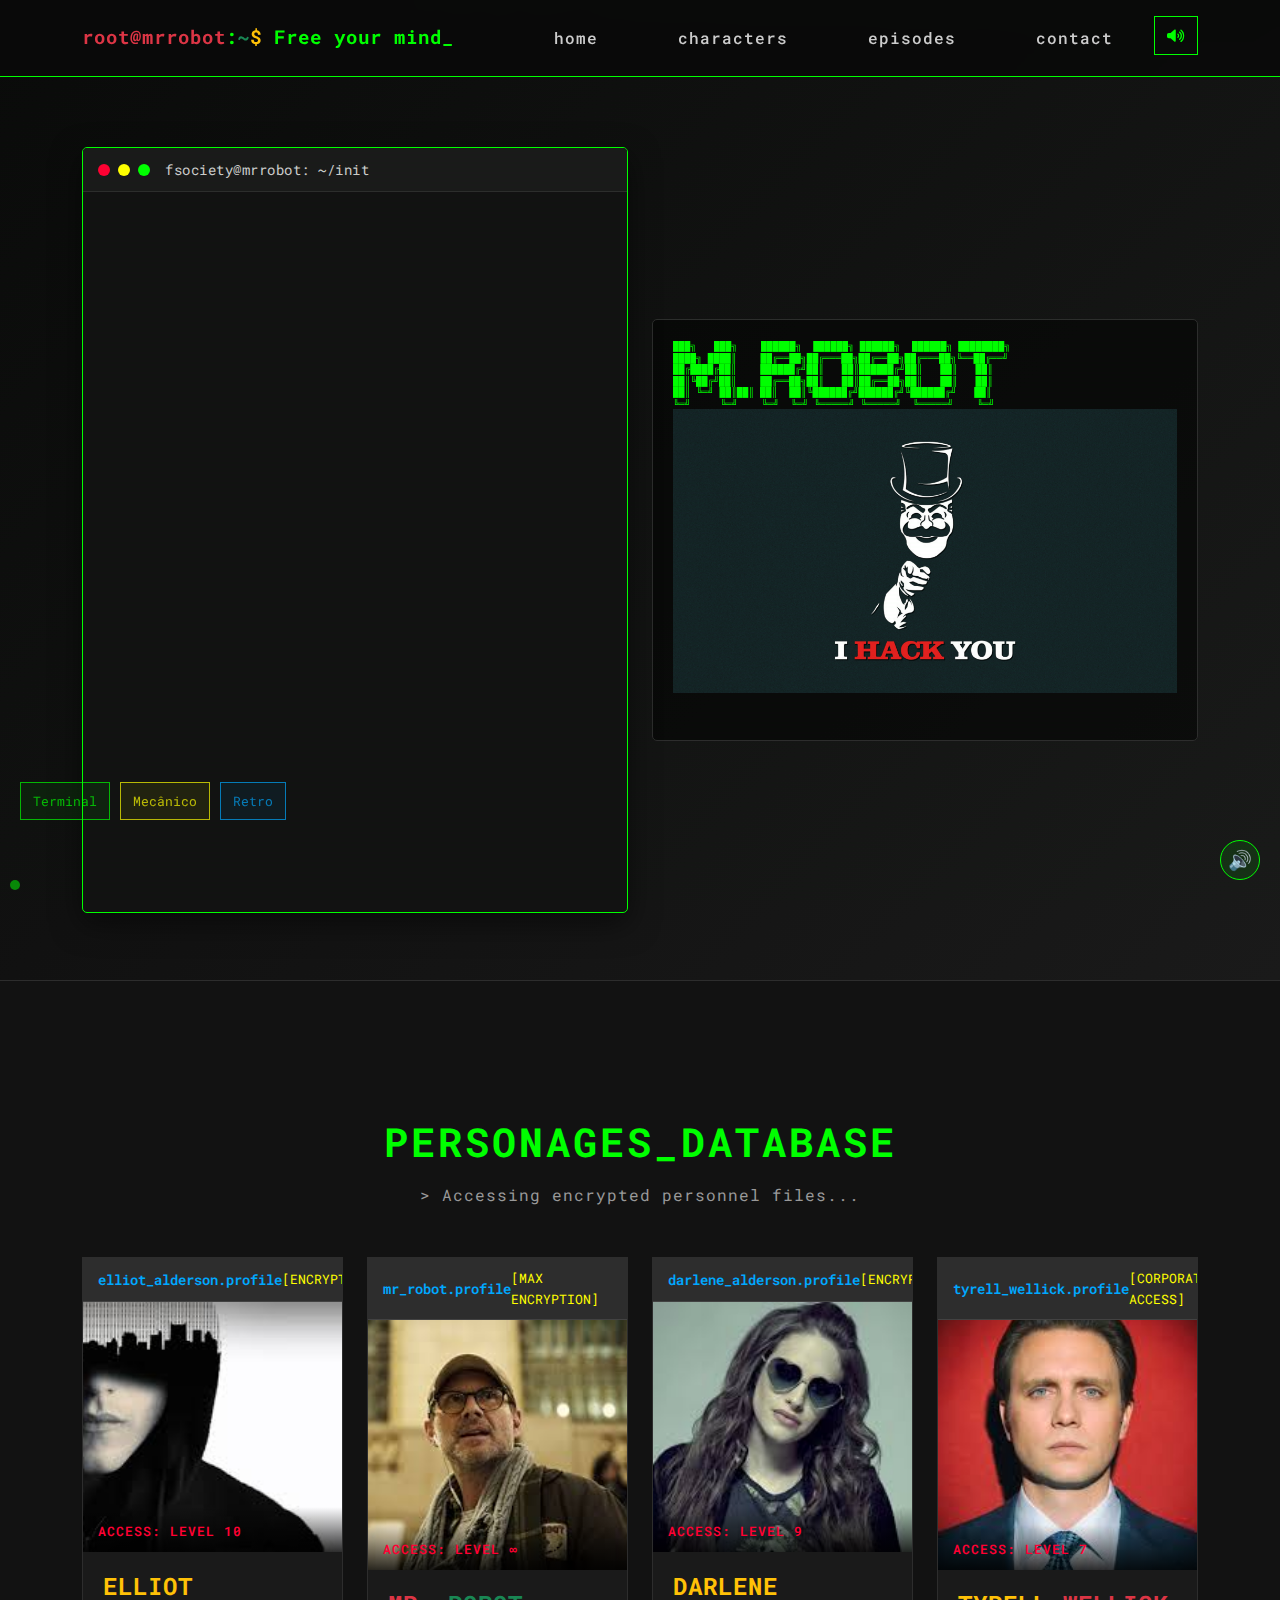
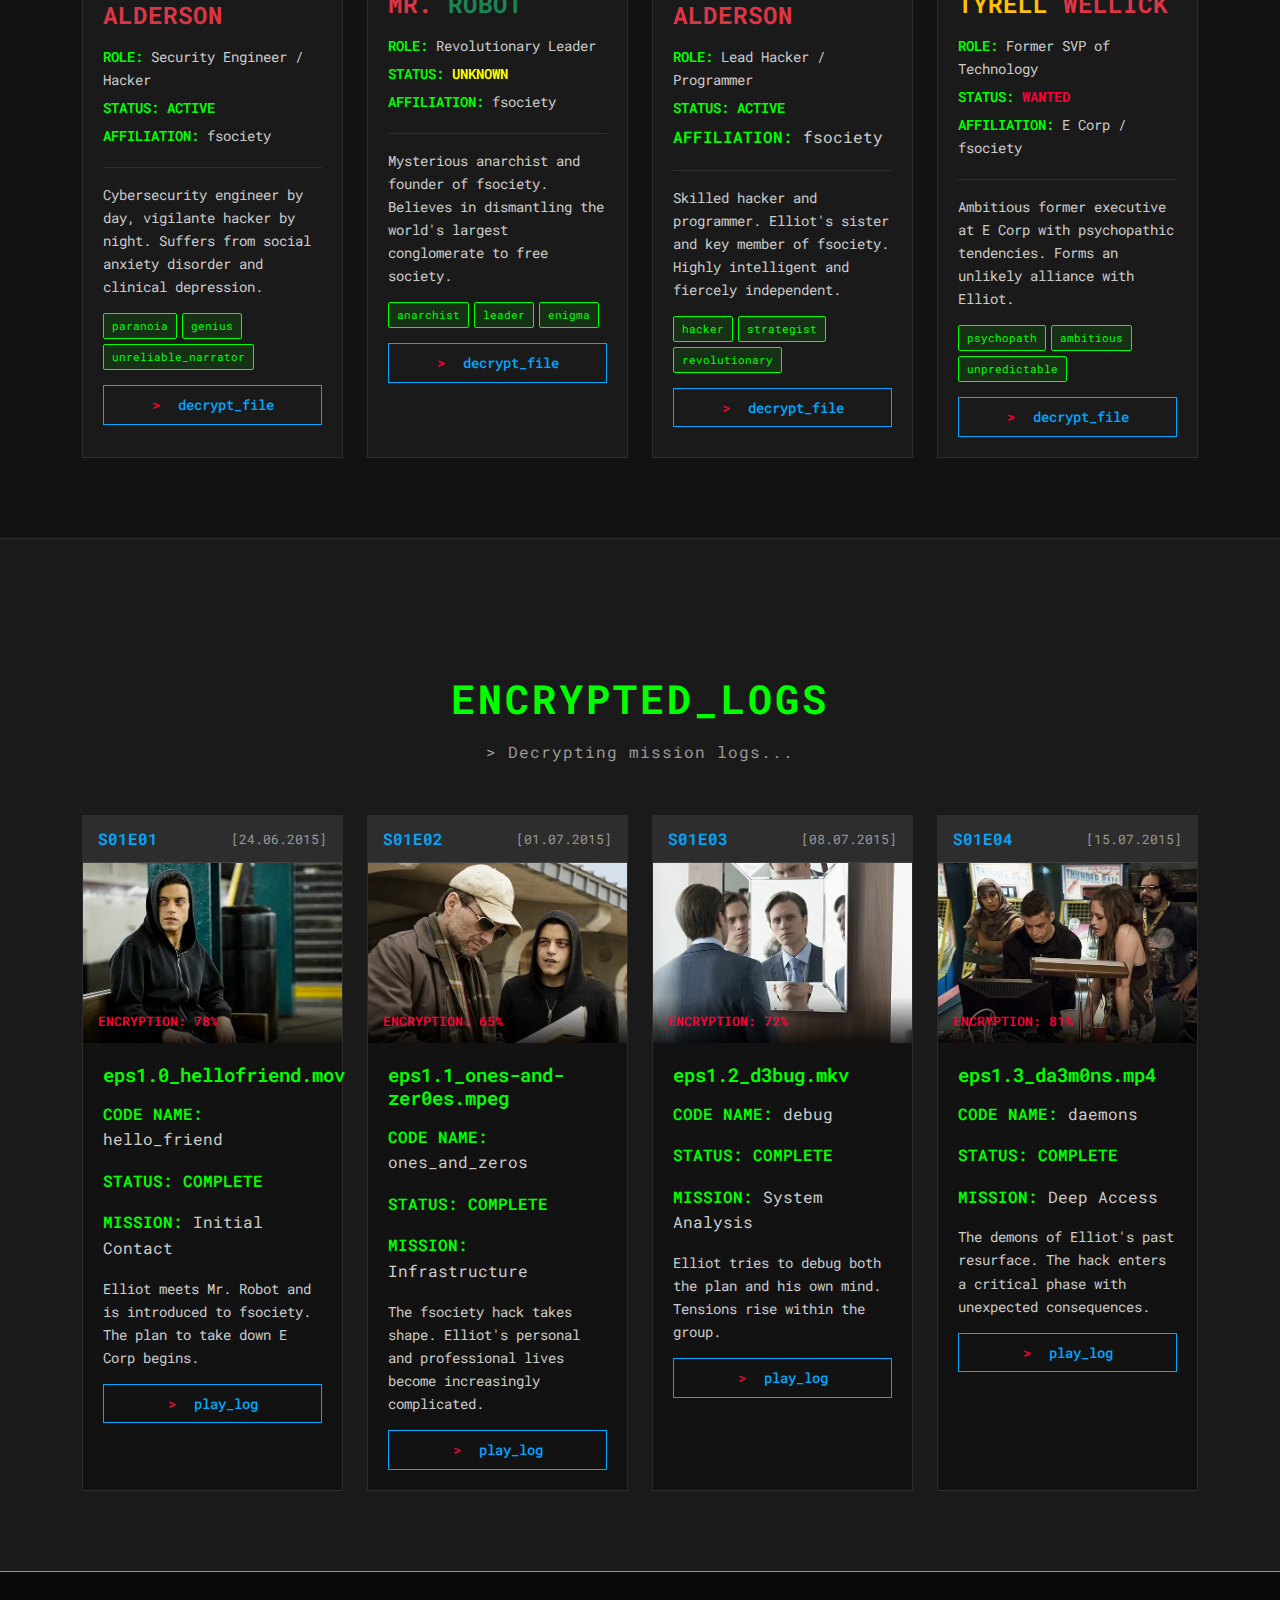
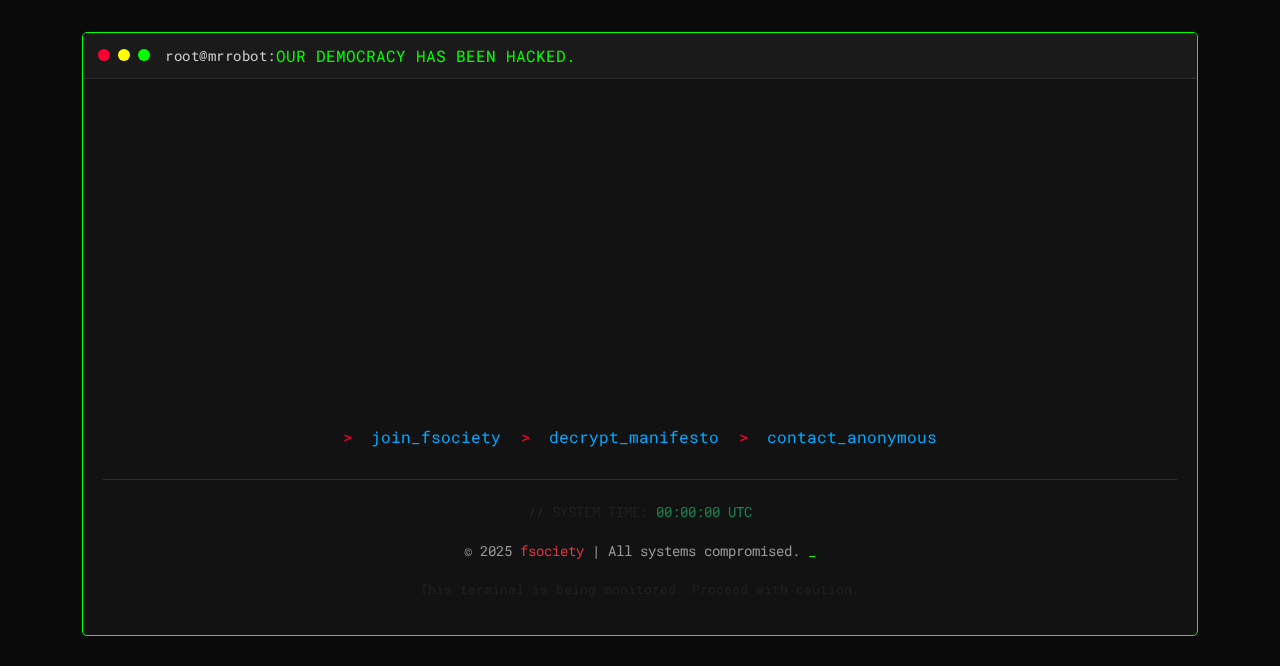
<file: index.html>
<!DOCTYPE html>
<html lang="pt-br">
<head>
    <meta charset="UTF-8">
    <meta name="viewport" content="width=device-width, initial-scale=1.0">
    <title>MR. ROBOT | fsociety</title>
    <link href="https://cdn.jsdelivr.net/npm/bootstrap@5.3.8/dist/css/bootstrap.min.css" rel="stylesheet">
    <link rel="stylesheet" href="https://cdnjs.cloudflare.com/ajax/libs/font-awesome/6.4.0/css/all.min.css">
    <link href="https://fonts.googleapis.com/css2?family=Roboto+Mono:wght@300;400;500;600;700&display=swap" rel="stylesheet">
    <link rel="stylesheet" href="style.css">
    <link rel="icon" type="image/x-icon" href="https://img.icons8.com/color/96/000000/terminal.png">
</head>
<body>
    <!-- Efeito de Scanlines -->
    <div class="scanlines"></div>
    
    <!-- Efeito de Matrix no background -->
    <div class="matrix-bg" id="matrixBackground"></div>
    
    <!-- Interface Principal -->
    <div class="container-fluid p-0">
        <!-- Header/Navbar -->
        <nav class="navbar navbar-expand-lg navbar-dark fixed-top terminal-nav">
            <div class="container">
                <a class="navbar-brand terminal-brand" href="#home">
                    <span class="text-danger">root@mrrobot</span>:<span class="text-success">~</span><span class="text-warning">$</span>
                    <span class="cursor-blink">Free your mind_</span>
                </a>
                
                <button class="navbar-toggler terminal-toggler" type="button" data-bs-toggle="collapse" data-bs-target="#navbarNav">
                    <span class="toggler-icon"><i class="fas fa-code"></i></span>
                </button>
                
                <div class="collapse navbar-collapse" id="navbarNav">
                    <ul class="navbar-nav ms-auto">
                        <li class="nav-item">
                            <a class="nav-link terminal-nav-link" href="#home" data-sound="key1">
                                <span class="nav-prompt">></span> home
                            </a>
                        </li>
                        <li class="nav-item">
                            <a class="nav-link terminal-nav-link" href="#personagens" data-sound="key2">
                                <span class="nav-prompt">></span> characters
                            </a>
                        </li>
                        <li class="nav-item">
                            <a class="nav-link terminal-nav-link" href="#episodios" data-sound="key3">
                                <span class="nav-prompt">></span> episodes
                            </a>
                        </li>
                        <li class="nav-item">
                            <a class="nav-link terminal-nav-link" href="#contato" data-sound="key4">
                                <span class="nav-prompt">></span> contact
                            </a>
                        </li>
                        <li class="nav-item">
                            <button class="btn btn-sm terminal-sound-btn" id="toggleSound" title="Ativar/Desativar Som (Ctrl+M)">
                                <i class="fas fa-volume-up"></i>
                            </button>
                        </li>
                    </ul>
                </div>
            </div>
        </nav>

        <!-- Hero Section -->
        <section id="home" class="hero-section">
            <div class="container">
                <div class="row align-items-center min-vh-100">
                    <div class="col-lg-6">
                        <div class="terminal-window">
                            <div class="terminal-header">
                                <div class="terminal-dots">
                                    <span class="dot red"></span>
                                    <span class="dot yellow"></span>
                                    <span class="dot green"></span>
                                </div>
                                <span class="terminal-title">fsociety@mrrobot: ~/init</span>
                            </div>
                            <div class="terminal-body">
                                <div class="terminal-line">
                                    <span class="prompt-user">fsociety@mrrobot</span>:<span class="prompt-path">~</span>$ 
                                    <span class="prompt-command">./start_revolution.sh</span>
                                </div>
                                <div class="terminal-line">
                                    <span class="output">> Initializing fsociety protocol...</span>
                                </div>
                                <div class="terminal-line">
                                    <span class="output">> Bypassing security systems...</span>
                                </div>
                                <div class="terminal-line">
                                    <span class="output success">> Access granted.</span>
                                </div>
                                <div class="terminal-line typewriter-text">
                                    <h1 class="hero-title glitch" data-text="OUR DEMOCRACY">OUR DEMOCRACY</h1>
                                </div>
                                <div class="terminal-line typewriter-text delay-1">
                                    <h1 class="hero-title glitch" data-text="HAS BEEN HACKED">HAS BEEN HACKED</h1>
                                </div>
                                <div class="terminal-line typewriter-text delay-2">
                                    <h2 class="hero-subtitle">
                                        <span class="text-success">fsociety</span> 
                                        <span class="cursor-blink">_</span>
                                    </h2>
                                </div>
                                <div class="terminal-line typewriter-text delay-3">
                                    <p class="hero-quote">
                                        "Hello, friend."<br>
                                        <span class="quote-author">- Elliot Alderson</span>
                                    </p>
                                </div>
                                <div class="terminal-line typewriter-text delay-4">
                                    <a href="#personagens" class="btn btn-hacker" data-sound="enter">
                                        <span class="btn-prompt">></span> ENTER THE SYSTEM
                                    </a>
                                </div>
                            </div>
                        </div>
                    </div>
                    
                    <div class="col-lg-6 d-none d-lg-block">
                        <div class="ascii-terminal">
                            <pre class="ascii-art">
███╗   ███╗    ██████╗  ██████╗ ██████╗  ██████╗ ████████╗
████╗ ████║    ██╔══██╗██╔═══██╗██╔══██╗██╔═══██╗╚══██╔══╝
██╔████╔██║    ██████╔╝██║   ██║██████╔╝██║   ██║   ██║   
██║╚██╔╝██║    ██╔══██╗██║   ██║██╔══██╗██║   ██║   ██║   
██║ ╚═╝ ██║██║ ██║  ██║╚██████╔╝██████╔╝╚██████╔╝   ██║   
╚═╝     ╚═╝    ╚═╝  ╚═╝ ╚═════╝ ╚═════╝  ╚═════╝    ╚═╝   
<img src="./assets/robot.jpg" class="card-img-top personagem-img" alt="robot">
                            </pre>
                        </div>
                    </div>
                </div>
            </div>
            
            <!-- Efeito de códigos caindo -->
            <div class="falling-code">
                <div class="code-line">01001000 01100001 01100011 01101011 00100000 01010100 01101000 01100101 00100000 01010000 01101100 01100001 01101110 01100101 01110100</div>
                <div class="code-line">01100110 01110011 01101111 01100011 01101001 01100101 01110100 01111001 00100000 01110010 01100101 01101101 01100001 01101001 01101110 01110011</div>
                <div class="code-line">01100101 01101100 01101100 01101001 01101111 01110100 00100000 01110111 01100001 01110011 00100000 01101000 01100101 01110010 01100101</div>
            </div>
        </section>

        <!-- Personagens Section -->
        <section id="personagens" class="section-personagens">
            <div class="container">
                <div class="section-header">
                    <div class="terminal-line">
                        <span class="prompt-user">root@mrrobot</span>:<span class="prompt-path"></span> 
                        <span class="prompt-command">Klaatu barada nikto</span>
                    </div>
                    <h2 class="section-title glitch" data-text="CHARACTERS_DATABASE">PERSONAGES_DATABASE</h2>
                    <p class="section-subtitle">> Accessing encrypted personnel files...</p>
                </div>
                
                <div class="row g-4">
                    <!-- Elliot Alderson -->
                    <div class="col-lg-3 col-md-6">
                        <div class="character-card" data-sound="hover1">
                            <div class="card-header terminal-card-header">
                                <span class="file-name">elliot_alderson.profile</span>
                                <span class="file-size">[ENCRYPTED]</span>
                            </div>
                            <div class="card-img">
                                <img src="./assets/Elliot Alderson.jpg" class="card-img-top personagem-img" alt="Elliot">
                                <div class="card-overlay">
                                    <span class="access-level">ACCESS: LEVEL 10</span>
                                </div>
                            </div>
                            <div class="card-body">
                                <h3 class="character-name">
                                    <span class="text-warning">ELLIOT</span> <span class="text-danger">ALDERSON</span>
                                </h3>
                                <div class="character-info">
                                    <p><span class="info-label">ROLE:</span> Security Engineer / Hacker</p>
                                    <p><span class="info-label">STATUS:</span> <span class="status-active">ACTIVE</span></p>
                                    <p><span class="info-label">AFFILIATION:</span> fsociety</p>
                                </div>
                                <p class="character-desc">
                                    Cybersecurity engineer by day, vigilante hacker by night. Suffers from social anxiety disorder and clinical depression.
                                </p>
                                <div class="character-tags">
                                    <span class="tag">paranoia</span>
                                    <span class="tag">genius</span>
                                    <span class="tag">unreliable_narrator</span>
                                </div>
                                <button class="btn btn-terminal-sm" data-sound="key5">
                                    <span class="btn-prompt">></span> decrypt_file
                                </button>
                            </div>
                        </div>
                    </div>
                    
                    <!-- Mr. Robot -->
                    <div class="col-lg-3 col-md-6">
                        <div class="character-card" data-sound="hover1">
                            <div class="card-header terminal-card-header">
                                <span class="file-name">mr_robot.profile</span>
                                <span class="file-size">[MAX ENCRYPTION]</span>
                            </div>
                            <div class="card-img">
                                <img src="./assets/Mr. Robot.jpg" class="card-img-top personagem-img" alt="Mr. Robot">
                                <div class="card-overlay">
                                    <span class="access-level">ACCESS: LEVEL ∞</span>
                                </div>
                            </div>
                            <div class="card-body">
                                <h3 class="character-name">
                                    <span class="text-danger">MR.</span> <span class="text-success">ROBOT</span>
                                </h3>
                                <div class="character-info">
                                    <p><span class="info-label">ROLE:</span> Revolutionary Leader</p>
                                    <p><span class="info-label">STATUS:</span> <span class="status-unknown">UNKNOWN</span></p>
                                    <p><span class="info-label">AFFILIATION:</span> fsociety</p>
                                </div>
                                <p class="character-desc">
                                    Mysterious anarchist and founder of fsociety. Believes in dismantling the world's largest conglomerate to free society.
                                </p>
                                <div class="character-tags">
                                    <span class="tag">anarchist</span>
                                    <span class="tag">leader</span>
                                    <span class="tag">enigma</span>
                                </div>
                                <button class="btn btn-terminal-sm" data-sound="key5">
                                    <span class="btn-prompt">></span> decrypt_file
                                </button>
                            </div>
                        </div>
                    </div>
                    
                    <!-- Darlene Alderson -->
                    <div class="col-lg-3 col-md-6">
                        <div class="character-card" data-sound="hover1">
                            <div class="card-header terminal-card-header">
                                <span class="file-name">darlene_alderson.profile</span>
                                <span class="file-size">[ENCRYPTED]</span>
                            </div>
                            <div class="card-img">
                                <img src="./assets/Darlene Alderson.jpg" class="card-img-top personagem-img" alt="Darlene Alderson">
                                <div class="card-overlay">
                                    <span class="access-level">ACCESS: LEVEL 9</span>
                                </div>
                            </div>
                            <div class="card-body">
                                <h3 class="character-name">
                                    <span class="text-warning">DARLENE</span> <span class="text-danger">ALDERSON</span>
                                </h3>
                                <div class="character-info">
                                    <p><span class="info-label">ROLE:</span> Lead Hacker / Programmer</p>
                                    <p><span class="info-label">STATUS:</span> <span class="status-active">ACTIVE</span></p>
                                    <span class="info-label">AFFILIATION:</span> fsociety</p>
                                </div>
                                <p class="character-desc">
                                    Skilled hacker and programmer. Elliot's sister and key member of fsociety. Highly intelligent and fiercely independent.
                                </p>
                                <div class="character-tags">
                                    <span class="tag">hacker</span>
                                    <span class="tag">strategist</span>
                                    <span class="tag">revolutionary</span>
                                </div>
                                <button class="btn btn-terminal-sm" data-sound="key5">
                                    <span class="btn-prompt">></span> decrypt_file
                                </button>
                            </div>
                        </div>
                    </div>
                    
                    <!-- Tyrell Wellick -->
                    <div class="col-lg-3 col-md-6">
                        <div class="character-card" data-sound="hover1">
                            <div class="card-header terminal-card-header">
                                <span class="file-name">tyrell_wellick.profile</span>
                                <span class="file-size">[CORPORATE ACCESS]</span>
                            </div>
                            <div class="card-img">
                                <img src="./assets/Tyrell Wellick.jpg" class="card-img-top personagem-img" alt="Tyrell Wellick">
                                <div class="card-overlay">
                                    <span class="access-level">ACCESS: LEVEL 7</span>
                                </div>
                            </div>
                            <div class="card-body">
                                <h3 class="character-name">
                                    <span class="text-warning">TYRELL</span> <span class="text-danger">WELLICK</span>
                                </h3>
                                <div class="character-info">
                                    <p><span class="info-label">ROLE:</span> Former SVP of Technology</p>
                                    <p><span class="info-label">STATUS:</span> <span class="status-wanted">WANTED</span></p>
                                    <p><span class="info-label">AFFILIATION:</span> E Corp / fsociety</p>
                                </div>
                                <p class="character-desc">
                                    Ambitious former executive at E Corp with psychopathic tendencies. Forms an unlikely alliance with Elliot.
                                </p>
                                <div class="character-tags">
                                    <span class="tag">psychopath</span>
                                    <span class="tag">ambitious</span>
                                    <span class="tag">unpredictable</span>
                                </div>
                                <button class="btn btn-terminal-sm" data-sound="key5">
                                    <span class="btn-prompt">></span> decrypt_file
                                </button>
                            </div>
                        </div>
                    </div>
                </div>
            </div>
        </section>

        <!-- Episódios Section -->
        <section id="episodios" class="section-episodios">
            <div class="container">
                <div class="section-header">
                    <div class="terminal-line">
                        <span class="prompt-user">root@mrrobot</span>:<span class="prompt-path">~/episodes</span>$ 
                        <span class="prompt-command">cat season1.log</span>
                    </div>
                    <h2 class="section-title glitch" data-text="ENCRYPTED_LOGS">ENCRYPTED_LOGS</h2>
                    <p class="section-subtitle">> Decrypting mission logs...</p>
                </div>
                
                <div class="row g-4">
                    <!-- Episódio 1 -->
                    <div class="col-lg-3 col-md-6">
                        <div class="episode-card" data-sound="hover2">
                            <div class="episode-header">
                                <span class="episode-code">S01E01</span>
                                <span class="episode-date">[24.06.2015]</span>
                            </div>
                            <div class="episode-img">
                                <img src="./assets/ep1.jpg" class="card-img-top personagem-img" alt="S01E01">
                                <div class="episode-overlay">
                                    <span class="encryption-level">ENCRYPTION: 78%</span>
                                </div>
                            </div>
                            <div class="episode-body">
                                <h3 class="episode-title">eps1.0_hellofriend.mov</h3>
                                <div class="episode-info">
                                    <p><span class="info-label">CODE NAME:</span> hello_friend</p>
                                    <p><span class="info-label">STATUS:</span> <span class="status-complete">COMPLETE</span></p>
                                    <p><span class="info-label">MISSION:</span> Initial Contact</p>
                                </div>
                                <p class="episode-desc">
                                    Elliot meets Mr. Robot and is introduced to fsociety. The plan to take down E Corp begins.
                                </p>
                                <button class="btn btn-terminal-sm" data-sound="key6">
                                    <span class="btn-prompt">></span> play_log
                                </button>
                            </div>
                        </div>
                    </div>
                    
                    <!-- Episódio 2 -->
                    <div class="col-lg-3 col-md-6">
                        <div class="episode-card" data-sound="hover2">
                            <div class="episode-header">
                                <span class="episode-code">S01E02</span>
                                <span class="episode-date">[01.07.2015]</span>
                            </div>
                            <div class="episode-img">
                                <img src="./assets/ep2.jpg" class="card-img-top personagem-img" alt="S01E02">
                                <div class="episode-overlay">
                                    <span class="encryption-level">ENCRYPTION: 65%</span>
                                </div>
                            </div>
                            <div class="episode-body">
                                <h3 class="episode-title">eps1.1_ones-and-zer0es.mpeg</h3>
                                <div class="episode-info">
                                    <p><span class="info-label">CODE NAME:</span> ones_and_zeros</p>
                                    <p><span class="info-label">STATUS:</span> <span class="status-complete">COMPLETE</span></p>
                                    <p><span class="info-label">MISSION:</span> Infrastructure</p>
                                </div>
                                <p class="episode-desc">
                                    The fsociety hack takes shape. Elliot's personal and professional lives become increasingly complicated.
                                </p>
                                <button class="btn btn-terminal-sm" data-sound="key6">
                                    <span class="btn-prompt">></span> play_log
                                </button>
                            </div>
                        </div>
                    </div>
                    
                    <!-- Episódio 3 -->
                    <div class="col-lg-3 col-md-6">
                        <div class="episode-card" data-sound="hover2">
                            <div class="episode-header">
                                <span class="episode-code">S01E03</span>
                                <span class="episode-date">[08.07.2015]</span>
                            </div>
                            <div class="episode-img">
                                <img src="./assets/ep3.jpg" class="card-img-top personagem-img" alt="S01E03">
                                <div class="episode-overlay">
                                    <span class="encryption-level">ENCRYPTION: 72%</span>
                                </div>
                            </div>
                            <div class="episode-body">
                                <h3 class="episode-title">eps1.2_d3bug.mkv</h3>
                                <div class="episode-info">
                                    <p><span class="info-label">CODE NAME:</span> debug</p>
                                    <p><span class="info-label">STATUS:</span> <span class="status-complete">COMPLETE</span></p>
                                    <p><span class="info-label">MISSION:</span> System Analysis</p>
                                </div>
                                <p class="episode-desc">
                                    Elliot tries to debug both the plan and his own mind. Tensions rise within the group.
                                </p>
                                <button class="btn btn-terminal-sm" data-sound="key6">
                                    <span class="btn-prompt">></span> play_log
                                </button>
                            </div>
                        </div>
                    </div>
                    
                    <!-- Episódio 4 -->
                    <div class="col-lg-3 col-md-6">
                        <div class="episode-card" data-sound="hover2">
                            <div class="episode-header">
                                <span class="episode-code">S01E04</span>
                                <span class="episode-date">[15.07.2015]</span>
                            </div>
                            <div class="episode-img">
                                <img src="./assets/ep4.jpg" class="card-img-top personagem-img" alt="S01E04">
                                <div class="episode-overlay">
                                    <span class="encryption-level">ENCRYPTION: 81%</span>
                                </div>
                            </div>
                            <div class="episode-body">
                                <h3 class="episode-title">eps1.3_da3m0ns.mp4</h3>
                                <div class="episode-info">
                                    <p><span class="info-label">CODE NAME:</span> daemons</p>
                                    <p><span class="info-label">STATUS:</span> <span class="status-complete">COMPLETE</span></p>
                                    <p><span class="info-label">MISSION:</span> Deep Access</p>
                                </div>
                                <p class="episode-desc">
                                    The demons of Elliot's past resurface. The hack enters a critical phase with unexpected consequences.
                                </p>
                                <button class="btn btn-terminal-sm" data-sound="key6">
                                    <span class="btn-prompt">></span> play_log
                                </button>
                            </div>
                        </div>
                    </div>
                </div>
            </div>
        </section>

        <!-- Footer/Contato -->
        <footer id="contato" class="section-footer">
            <div class="container">
                <div class="footer-terminal">
                    <div class="terminal-header">
                        <div class="terminal-dots">
                            <span class="dot red"></span>
                            <span class="dot yellow"></span>
                            <span class="dot green"></span>
                        </div>
                        <span class="terminal-title">root@mrrobot: </span>
                        <span class="prompt-command">OUR DEMOCRACY HAS BEEN HACKED.</span>
                    </div>
                    <div class="terminal-body">
                        <div class="terminal-line">
                            <span class="prompt-user">root@mrrobot</span>:<span class="prompt-path">~</span>$ 
                            <span class="prompt-command">system_status --full</span>
                        </div>
                        <div class="terminal-line">
                            <span class="output">> fsociety servers: <span class="text-success">ONLINE</span></span>
                        </div>
                        <div class="terminal-line">
                            <span class="output">> encryption_status: <span class="text-warning">ACTIVE</span></span>
                        </div>
                        <div class="terminal-line">
                            <span class="output">> mission_status: <span class="text-danger">IN PROGRESS</span></span>
                        </div>
                        <div class="terminal-line">
                            <span class="output">> system_compromise: <span class="text-success">97.3%</span></span>
                        </div>
                        <div class="terminal-line">
                            <br>
                            <span class="output">> "We don't have to wait for the world to change."</span>
                        </div>
                        <div class="terminal-line">
                            <span class="output quote-author">- fsociety manifesto</span>
                        </div>
                        
                        <div class="footer-links">
                            <a href="#" class="footer-link" data-sound="key7">
                                <span class="link-prompt">></span> join_fsociety
                            </a>
                            <a href="#" class="footer-link" data-sound="key7">
                                <span class="link-prompt">></span> decrypt_manifesto
                            </a>
                            <a href="#" class="footer-link" data-sound="key7">
                                <span class="link-prompt">></span> contact_anonymous
                            </a>
                        </div>
                        
                        <div class="footer-copyright">
                            <p>
                                <span class="text-muted">// SYSTEM TIME:</span> 
                                <span id="currentTime" class="text-success">00:00:00 UTC</span>
                            </p>
                            <p>
                                &copy; 2025 <span class="text-danger">fsociety</span> | 
                                All systems compromised. <span class="cursor-blink">_</span>
                            </p>
                            <p class="text-muted small">
                                This terminal is being monitored. Proceed with caution.
                            </p>
                        </div>
                    </div>
                </div>
            </div>
        </footer>
    </div>

    

    <!-- Scripts -->
    <script src="https://cdn.jsdelivr.net/npm/bootstrap@5.3.8/dist/js/bootstrap.bundle.min.js"></script>
    <script src="script.js"></script>

    <!-- Sistema de fallback -->
<div id="audioWarning" class="audio-warning">
    <p class="text-danger">ATENÇÃO: Sistema de Áudio</p>
    <p class="text-secondary">Clique em qualquer lugar para ativar o som.</p>
    <p class="text-tertiary small">(Alguns navegadores bloqueiam áudio automático)</p>
    <button class="btn btn-terminal-sm mt-3" onclick="document.getElementById('audioWarning').classList.remove('show')">
        <span class="btn-prompt">></span> ENTENDIDO
    </button>
</div>

<div class="sound-indicator" id="soundIndicator"></div>

<script>
// Teste rápido de áudio
function testAudio() {
    const soundSystem = window.soundSystem;
    if (soundSystem && soundSystem.playKeySound) {
        soundSystem.playKeySound('enter');
        
        // Feedback visual
        const indicator = document.getElementById('soundIndicator');
        if (indicator) {
            indicator.style.opacity = '1';
            indicator.style.transform = 'scale(1.5)';
            setTimeout(() => {
                indicator.style.opacity = '';
                indicator.style.transform = '';
            }, 300);
        }
    }
}

// Detectar bloqueio de autoplay
setTimeout(() => {
    if (!window.soundSystem || !window.soundSystem.audioContext) {
        const warning = document.getElementById('audioWarning');
        if (warning) {
            warning.classList.add('show');
        }
    }
}, 2000);

// Expor para testes
window.testAudio = testAudio;
</script>

</body>
</html>
</file>
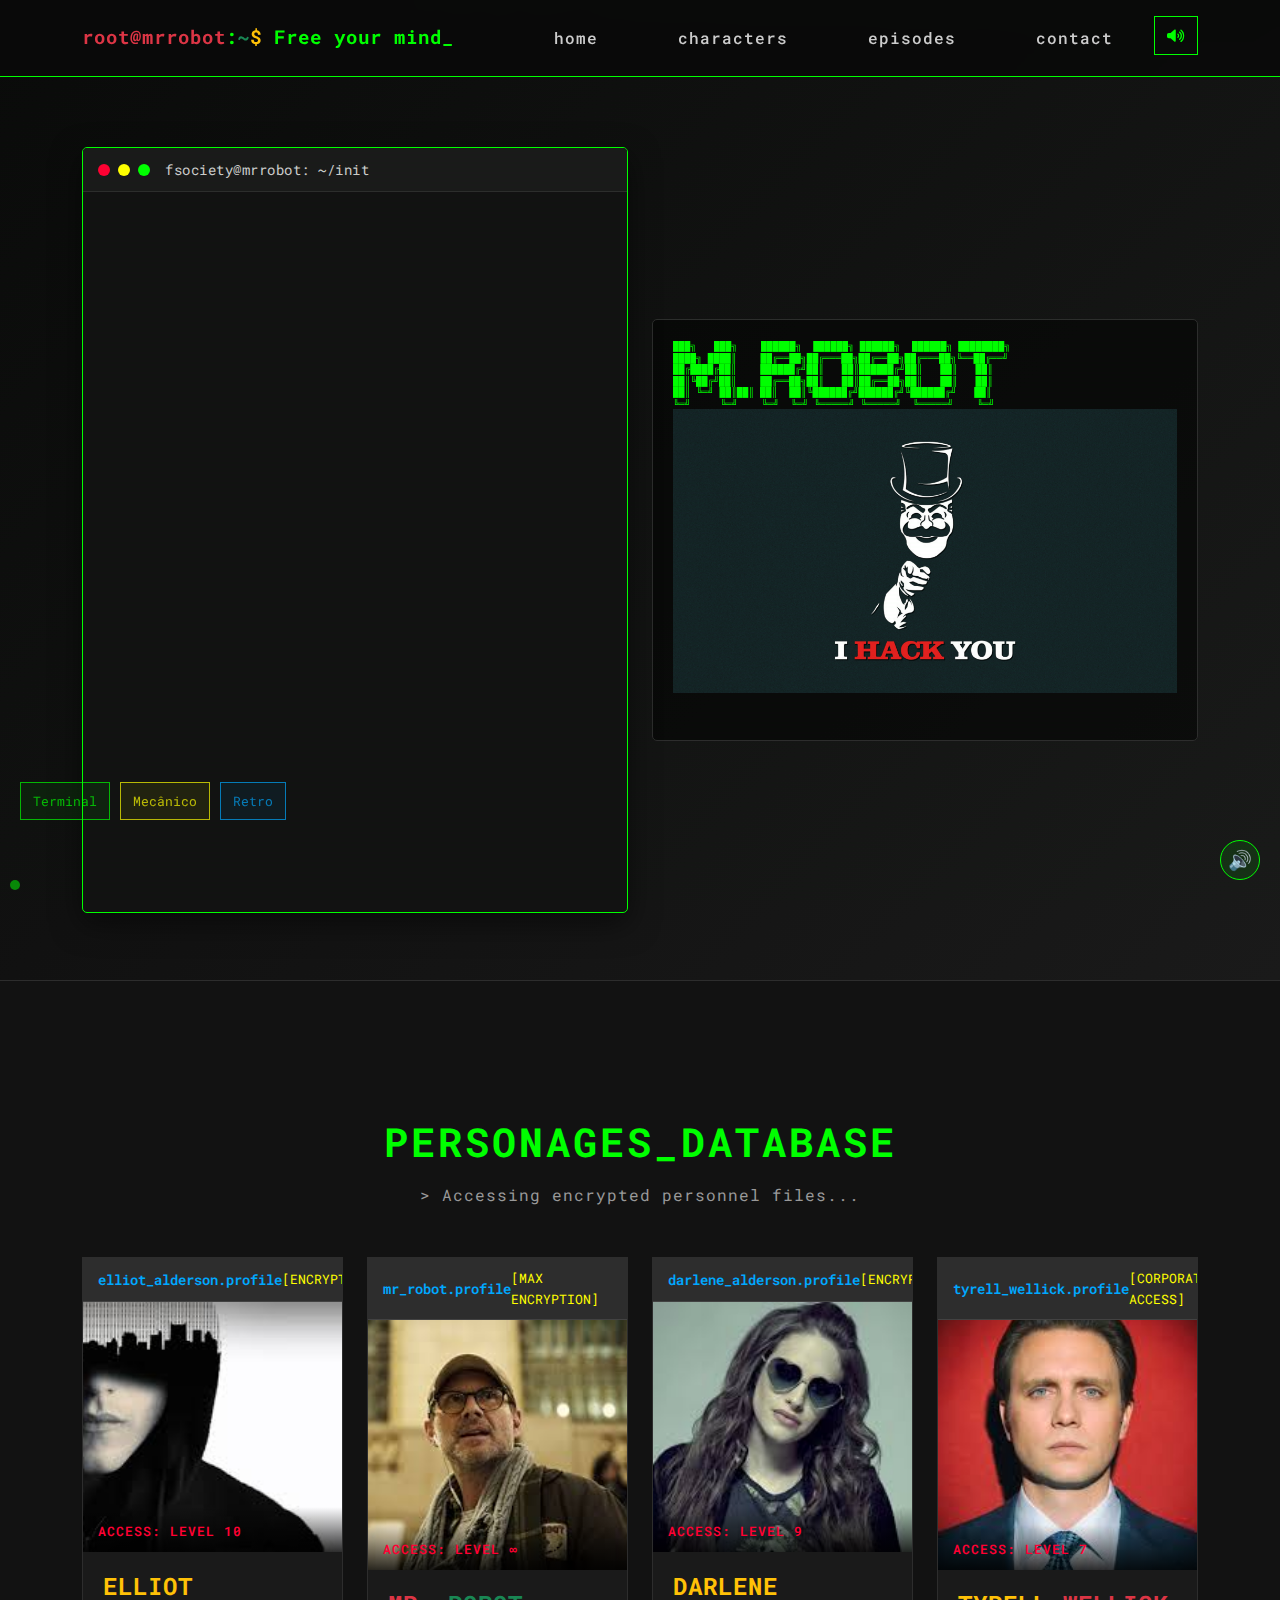
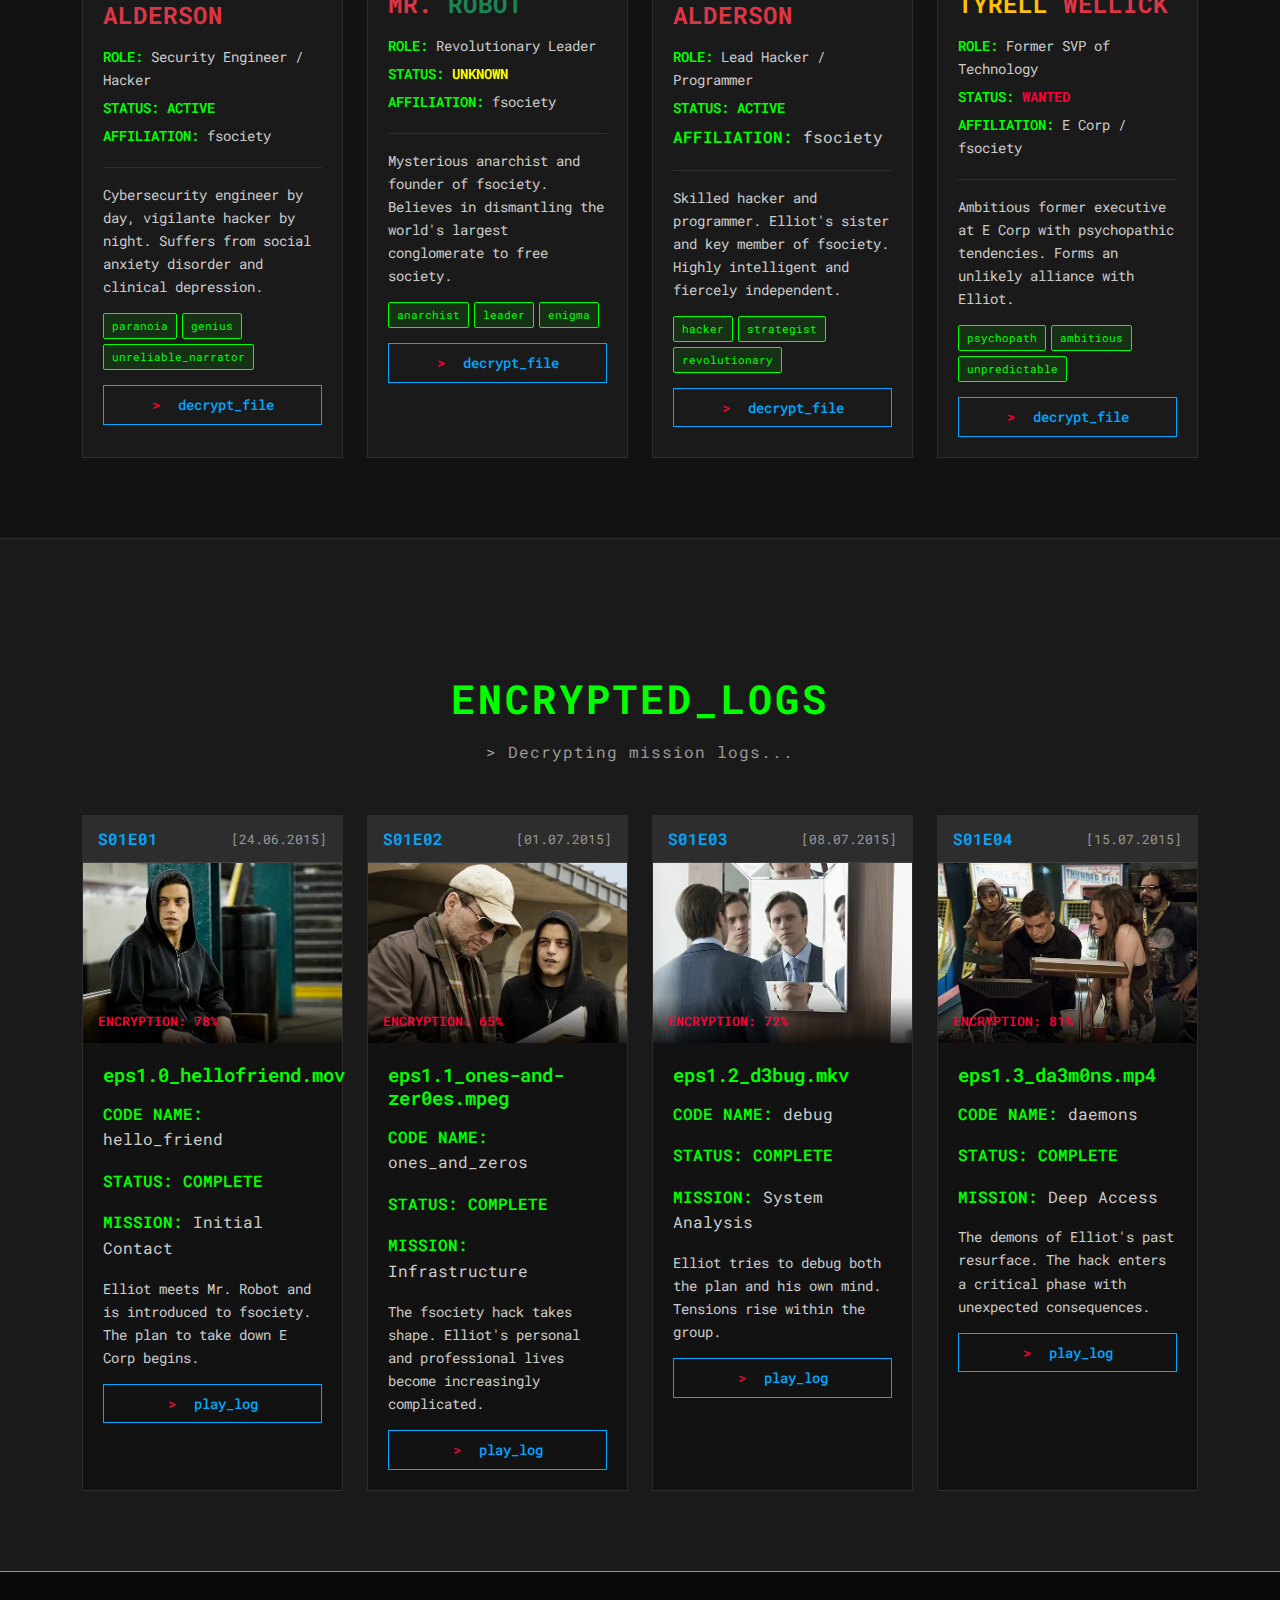
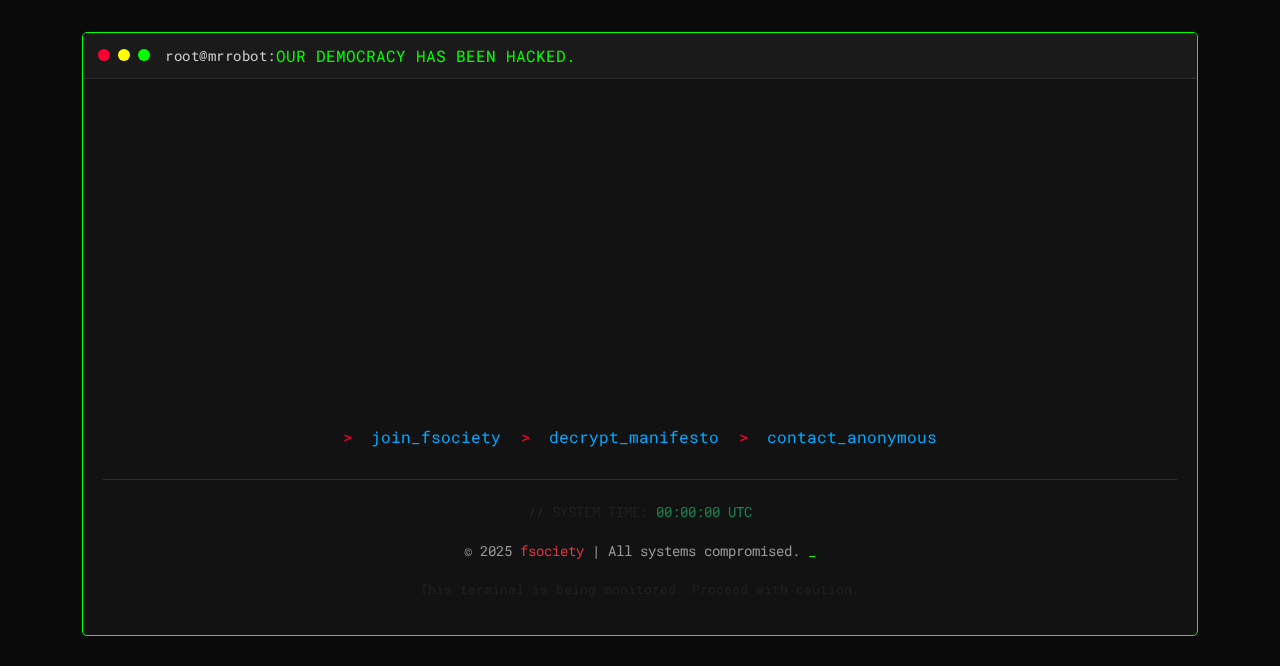
<file: .github/workflows/index.html>
<!DOCTYPE html>
<html lang="pt-br">
<head>
    <meta charset="UTF-8">
    <meta name="viewport" content="width=device-width, initial-scale=1.0">
    <title>MR. ROBOT | fsociety</title>
    <link href="https://cdn.jsdelivr.net/npm/bootstrap@5.3.8/dist/css/bootstrap.min.css" rel="stylesheet">
    <link rel="stylesheet" href="https://cdnjs.cloudflare.com/ajax/libs/font-awesome/6.4.0/css/all.min.css">
    <link href="https://fonts.googleapis.com/css2?family=Roboto+Mono:wght@300;400;500;600;700&display=swap" rel="stylesheet">
    <link rel="stylesheet" href="style.css">
    <link rel="icon" type="image/x-icon" href="https://img.icons8.com/color/96/000000/terminal.png">
</head>
<body>
    <!-- Efeito de Scanlines -->
    <div class="scanlines"></div>
    
    <!-- Efeito de Matrix no background -->
    <div class="matrix-bg" id="matrixBackground"></div>
    
    <!-- Interface Principal -->
    <div class="container-fluid p-0">
        <!-- Header/Navbar -->
        <nav class="navbar navbar-expand-lg navbar-dark fixed-top terminal-nav">
            <div class="container">
                <a class="navbar-brand terminal-brand" href="#home">
                    <span class="text-danger">root@mrrobot</span>:<span class="text-success">~</span><span class="text-warning">$</span>
                    <span class="cursor-blink">Free your mind_</span>
                </a>
                
                <button class="navbar-toggler terminal-toggler" type="button" data-bs-toggle="collapse" data-bs-target="#navbarNav">
                    <span class="toggler-icon"><i class="fas fa-code"></i></span>
                </button>
                
                <div class="collapse navbar-collapse" id="navbarNav">
                    <ul class="navbar-nav ms-auto">
                        <li class="nav-item">
                            <a class="nav-link terminal-nav-link" href="#home" data-sound="key1">
                                <span class="nav-prompt">></span> home
                            </a>
                        </li>
                        <li class="nav-item">
                            <a class="nav-link terminal-nav-link" href="#personagens" data-sound="key2">
                                <span class="nav-prompt">></span> characters
                            </a>
                        </li>
                        <li class="nav-item">
                            <a class="nav-link terminal-nav-link" href="#episodios" data-sound="key3">
                                <span class="nav-prompt">></span> episodes
                            </a>
                        </li>
                        <li class="nav-item">
                            <a class="nav-link terminal-nav-link" href="#contato" data-sound="key4">
                                <span class="nav-prompt">></span> contact
                            </a>
                        </li>
                        <li class="nav-item">
                            <button class="btn btn-sm terminal-sound-btn" id="toggleSound" title="Ativar/Desativar Som (Ctrl+M)">
                                <i class="fas fa-volume-up"></i>
                            </button>
                        </li>
                    </ul>
                </div>
            </div>
        </nav>

        <!-- Hero Section -->
        <section id="home" class="hero-section">
            <div class="container">
                <div class="row align-items-center min-vh-100">
                    <div class="col-lg-6">
                        <div class="terminal-window">
                            <div class="terminal-header">
                                <div class="terminal-dots">
                                    <span class="dot red"></span>
                                    <span class="dot yellow"></span>
                                    <span class="dot green"></span>
                                </div>
                                <span class="terminal-title">fsociety@mrrobot: ~/init</span>
                            </div>
                            <div class="terminal-body">
                                <div class="terminal-line">
                                    <span class="prompt-user">fsociety@mrrobot</span>:<span class="prompt-path">~</span>$ 
                                    <span class="prompt-command">./start_revolution.sh</span>
                                </div>
                                <div class="terminal-line">
                                    <span class="output">> Initializing fsociety protocol...</span>
                                </div>
                                <div class="terminal-line">
                                    <span class="output">> Bypassing security systems...</span>
                                </div>
                                <div class="terminal-line">
                                    <span class="output success">> Access granted.</span>
                                </div>
                                <div class="terminal-line typewriter-text">
                                    <h1 class="hero-title glitch" data-text="OUR DEMOCRACY">OUR DEMOCRACY</h1>
                                </div>
                                <div class="terminal-line typewriter-text delay-1">
                                    <h1 class="hero-title glitch" data-text="HAS BEEN HACKED">HAS BEEN HACKED</h1>
                                </div>
                                <div class="terminal-line typewriter-text delay-2">
                                    <h2 class="hero-subtitle">
                                        <span class="text-success">fsociety</span> 
                                        <span class="cursor-blink">_</span>
                                    </h2>
                                </div>
                                <div class="terminal-line typewriter-text delay-3">
                                    <p class="hero-quote">
                                        "Hello, friend."<br>
                                        <span class="quote-author">- Elliot Alderson</span>
                                    </p>
                                </div>
                                <div class="terminal-line typewriter-text delay-4">
                                    <a href="#personagens" class="btn btn-hacker" data-sound="enter">
                                        <span class="btn-prompt">></span> ENTER THE SYSTEM
                                    </a>
                                </div>
                            </div>
                        </div>
                    </div>
                    
                    <div class="col-lg-6 d-none d-lg-block">
                        <div class="ascii-terminal">
                            <pre class="ascii-art">
███╗   ███╗    ██████╗  ██████╗ ██████╗  ██████╗ ████████╗
████╗ ████║    ██╔══██╗██╔═══██╗██╔══██╗██╔═══██╗╚══██╔══╝
██╔████╔██║    ██████╔╝██║   ██║██████╔╝██║   ██║   ██║   
██║╚██╔╝██║    ██╔══██╗██║   ██║██╔══██╗██║   ██║   ██║   
██║ ╚═╝ ██║██║ ██║  ██║╚██████╔╝██████╔╝╚██████╔╝   ██║   
╚═╝     ╚═╝    ╚═╝  ╚═╝ ╚═════╝ ╚═════╝  ╚═════╝    ╚═╝   
<img src="./assets/robot.jpg" class="card-img-top personagem-img" alt="robot">
                            </pre>
                        </div>
                    </div>
                </div>
            </div>
            
            <!-- Efeito de códigos caindo -->
            <div class="falling-code">
                <div class="code-line">01001000 01100001 01100011 01101011 00100000 01010100 01101000 01100101 00100000 01010000 01101100 01100001 01101110 01100101 01110100</div>
                <div class="code-line">01100110 01110011 01101111 01100011 01101001 01100101 01110100 01111001 00100000 01110010 01100101 01101101 01100001 01101001 01101110 01110011</div>
                <div class="code-line">01100101 01101100 01101100 01101001 01101111 01110100 00100000 01110111 01100001 01110011 00100000 01101000 01100101 01110010 01100101</div>
            </div>
        </section>

        <!-- Personagens Section -->
        <section id="personagens" class="section-personagens">
            <div class="container">
                <div class="section-header">
                    <div class="terminal-line">
                        <span class="prompt-user">root@mrrobot</span>:<span class="prompt-path"></span> 
                        <span class="prompt-command">Klaatu barada nikto</span>
                    </div>
                    <h2 class="section-title glitch" data-text="CHARACTERS_DATABASE">PERSONAGES_DATABASE</h2>
                    <p class="section-subtitle">> Accessing encrypted personnel files...</p>
                </div>
                
                <div class="row g-4">
                    <!-- Elliot Alderson -->
                    <div class="col-lg-3 col-md-6">
                        <div class="character-card" data-sound="hover1">
                            <div class="card-header terminal-card-header">
                                <span class="file-name">elliot_alderson.profile</span>
                                <span class="file-size">[ENCRYPTED]</span>
                            </div>
                            <div class="card-img">
                                <img src="./assets/Elliot Alderson.jpg" class="card-img-top personagem-img" alt="Elliot">
                                <div class="card-overlay">
                                    <span class="access-level">ACCESS: LEVEL 10</span>
                                </div>
                            </div>
                            <div class="card-body">
                                <h3 class="character-name">
                                    <span class="text-warning">ELLIOT</span> <span class="text-danger">ALDERSON</span>
                                </h3>
                                <div class="character-info">
                                    <p><span class="info-label">ROLE:</span> Security Engineer / Hacker</p>
                                    <p><span class="info-label">STATUS:</span> <span class="status-active">ACTIVE</span></p>
                                    <p><span class="info-label">AFFILIATION:</span> fsociety</p>
                                </div>
                                <p class="character-desc">
                                    Cybersecurity engineer by day, vigilante hacker by night. Suffers from social anxiety disorder and clinical depression.
                                </p>
                                <div class="character-tags">
                                    <span class="tag">paranoia</span>
                                    <span class="tag">genius</span>
                                    <span class="tag">unreliable_narrator</span>
                                </div>
                                <button class="btn btn-terminal-sm" data-sound="key5">
                                    <span class="btn-prompt">></span> decrypt_file
                                </button>
                            </div>
                        </div>
                    </div>
                    
                    <!-- Mr. Robot -->
                    <div class="col-lg-3 col-md-6">
                        <div class="character-card" data-sound="hover1">
                            <div class="card-header terminal-card-header">
                                <span class="file-name">mr_robot.profile</span>
                                <span class="file-size">[MAX ENCRYPTION]</span>
                            </div>
                            <div class="card-img">
                                <img src="./assets/Mr. Robot.jpg" class="card-img-top personagem-img" alt="Mr. Robot">
                                <div class="card-overlay">
                                    <span class="access-level">ACCESS: LEVEL ∞</span>
                                </div>
                            </div>
                            <div class="card-body">
                                <h3 class="character-name">
                                    <span class="text-danger">MR.</span> <span class="text-success">ROBOT</span>
                                </h3>
                                <div class="character-info">
                                    <p><span class="info-label">ROLE:</span> Revolutionary Leader</p>
                                    <p><span class="info-label">STATUS:</span> <span class="status-unknown">UNKNOWN</span></p>
                                    <p><span class="info-label">AFFILIATION:</span> fsociety</p>
                                </div>
                                <p class="character-desc">
                                    Mysterious anarchist and founder of fsociety. Believes in dismantling the world's largest conglomerate to free society.
                                </p>
                                <div class="character-tags">
                                    <span class="tag">anarchist</span>
                                    <span class="tag">leader</span>
                                    <span class="tag">enigma</span>
                                </div>
                                <button class="btn btn-terminal-sm" data-sound="key5">
                                    <span class="btn-prompt">></span> decrypt_file
                                </button>
                            </div>
                        </div>
                    </div>
                    
                    <!-- Darlene Alderson -->
                    <div class="col-lg-3 col-md-6">
                        <div class="character-card" data-sound="hover1">
                            <div class="card-header terminal-card-header">
                                <span class="file-name">darlene_alderson.profile</span>
                                <span class="file-size">[ENCRYPTED]</span>
                            </div>
                            <div class="card-img">
                                <img src="./assets/Darlene Alderson.jpg" class="card-img-top personagem-img" alt="Darlene Alderson">
                                <div class="card-overlay">
                                    <span class="access-level">ACCESS: LEVEL 9</span>
                                </div>
                            </div>
                            <div class="card-body">
                                <h3 class="character-name">
                                    <span class="text-warning">DARLENE</span> <span class="text-danger">ALDERSON</span>
                                </h3>
                                <div class="character-info">
                                    <p><span class="info-label">ROLE:</span> Lead Hacker / Programmer</p>
                                    <p><span class="info-label">STATUS:</span> <span class="status-active">ACTIVE</span></p>
                                    <span class="info-label">AFFILIATION:</span> fsociety</p>
                                </div>
                                <p class="character-desc">
                                    Skilled hacker and programmer. Elliot's sister and key member of fsociety. Highly intelligent and fiercely independent.
                                </p>
                                <div class="character-tags">
                                    <span class="tag">hacker</span>
                                    <span class="tag">strategist</span>
                                    <span class="tag">revolutionary</span>
                                </div>
                                <button class="btn btn-terminal-sm" data-sound="key5">
                                    <span class="btn-prompt">></span> decrypt_file
                                </button>
                            </div>
                        </div>
                    </div>
                    
                    <!-- Tyrell Wellick -->
                    <div class="col-lg-3 col-md-6">
                        <div class="character-card" data-sound="hover1">
                            <div class="card-header terminal-card-header">
                                <span class="file-name">tyrell_wellick.profile</span>
                                <span class="file-size">[CORPORATE ACCESS]</span>
                            </div>
                            <div class="card-img">
                                <img src="./assets/Tyrell Wellick.jpg" class="card-img-top personagem-img" alt="Tyrell Wellick">
                                <div class="card-overlay">
                                    <span class="access-level">ACCESS: LEVEL 7</span>
                                </div>
                            </div>
                            <div class="card-body">
                                <h3 class="character-name">
                                    <span class="text-warning">TYRELL</span> <span class="text-danger">WELLICK</span>
                                </h3>
                                <div class="character-info">
                                    <p><span class="info-label">ROLE:</span> Former SVP of Technology</p>
                                    <p><span class="info-label">STATUS:</span> <span class="status-wanted">WANTED</span></p>
                                    <p><span class="info-label">AFFILIATION:</span> E Corp / fsociety</p>
                                </div>
                                <p class="character-desc">
                                    Ambitious former executive at E Corp with psychopathic tendencies. Forms an unlikely alliance with Elliot.
                                </p>
                                <div class="character-tags">
                                    <span class="tag">psychopath</span>
                                    <span class="tag">ambitious</span>
                                    <span class="tag">unpredictable</span>
                                </div>
                                <button class="btn btn-terminal-sm" data-sound="key5">
                                    <span class="btn-prompt">></span> decrypt_file
                                </button>
                            </div>
                        </div>
                    </div>
                </div>
            </div>
        </section>

        <!-- Episódios Section -->
        <section id="episodios" class="section-episodios">
            <div class="container">
                <div class="section-header">
                    <div class="terminal-line">
                        <span class="prompt-user">root@mrrobot</span>:<span class="prompt-path">~/episodes</span>$ 
                        <span class="prompt-command">cat season1.log</span>
                    </div>
                    <h2 class="section-title glitch" data-text="ENCRYPTED_LOGS">ENCRYPTED_LOGS</h2>
                    <p class="section-subtitle">> Decrypting mission logs...</p>
                </div>
                
                <div class="row g-4">
                    <!-- Episódio 1 -->
                    <div class="col-lg-3 col-md-6">
                        <div class="episode-card" data-sound="hover2">
                            <div class="episode-header">
                                <span class="episode-code">S01E01</span>
                                <span class="episode-date">[24.06.2015]</span>
                            </div>
                            <div class="episode-img">
                                <img src="./assets/ep1.jpg" class="card-img-top personagem-img" alt="S01E01">
                                <div class="episode-overlay">
                                    <span class="encryption-level">ENCRYPTION: 78%</span>
                                </div>
                            </div>
                            <div class="episode-body">
                                <h3 class="episode-title">eps1.0_hellofriend.mov</h3>
                                <div class="episode-info">
                                    <p><span class="info-label">CODE NAME:</span> hello_friend</p>
                                    <p><span class="info-label">STATUS:</span> <span class="status-complete">COMPLETE</span></p>
                                    <p><span class="info-label">MISSION:</span> Initial Contact</p>
                                </div>
                                <p class="episode-desc">
                                    Elliot meets Mr. Robot and is introduced to fsociety. The plan to take down E Corp begins.
                                </p>
                                <button class="btn btn-terminal-sm" data-sound="key6">
                                    <span class="btn-prompt">></span> play_log
                                </button>
                            </div>
                        </div>
                    </div>
                    
                    <!-- Episódio 2 -->
                    <div class="col-lg-3 col-md-6">
                        <div class="episode-card" data-sound="hover2">
                            <div class="episode-header">
                                <span class="episode-code">S01E02</span>
                                <span class="episode-date">[01.07.2015]</span>
                            </div>
                            <div class="episode-img">
                                <img src="./assets/ep2.jpg" class="card-img-top personagem-img" alt="S01E02">
                                <div class="episode-overlay">
                                    <span class="encryption-level">ENCRYPTION: 65%</span>
                                </div>
                            </div>
                            <div class="episode-body">
                                <h3 class="episode-title">eps1.1_ones-and-zer0es.mpeg</h3>
                                <div class="episode-info">
                                    <p><span class="info-label">CODE NAME:</span> ones_and_zeros</p>
                                    <p><span class="info-label">STATUS:</span> <span class="status-complete">COMPLETE</span></p>
                                    <p><span class="info-label">MISSION:</span> Infrastructure</p>
                                </div>
                                <p class="episode-desc">
                                    The fsociety hack takes shape. Elliot's personal and professional lives become increasingly complicated.
                                </p>
                                <button class="btn btn-terminal-sm" data-sound="key6">
                                    <span class="btn-prompt">></span> play_log
                                </button>
                            </div>
                        </div>
                    </div>
                    
                    <!-- Episódio 3 -->
                    <div class="col-lg-3 col-md-6">
                        <div class="episode-card" data-sound="hover2">
                            <div class="episode-header">
                                <span class="episode-code">S01E03</span>
                                <span class="episode-date">[08.07.2015]</span>
                            </div>
                            <div class="episode-img">
                                <img src="./assets/ep3.jpg" class="card-img-top personagem-img" alt="S01E03">
                                <div class="episode-overlay">
                                    <span class="encryption-level">ENCRYPTION: 72%</span>
                                </div>
                            </div>
                            <div class="episode-body">
                                <h3 class="episode-title">eps1.2_d3bug.mkv</h3>
                                <div class="episode-info">
                                    <p><span class="info-label">CODE NAME:</span> debug</p>
                                    <p><span class="info-label">STATUS:</span> <span class="status-complete">COMPLETE</span></p>
                                    <p><span class="info-label">MISSION:</span> System Analysis</p>
                                </div>
                                <p class="episode-desc">
                                    Elliot tries to debug both the plan and his own mind. Tensions rise within the group.
                                </p>
                                <button class="btn btn-terminal-sm" data-sound="key6">
                                    <span class="btn-prompt">></span> play_log
                                </button>
                            </div>
                        </div>
                    </div>
                    
                    <!-- Episódio 4 -->
                    <div class="col-lg-3 col-md-6">
                        <div class="episode-card" data-sound="hover2">
                            <div class="episode-header">
                                <span class="episode-code">S01E04</span>
                                <span class="episode-date">[15.07.2015]</span>
                            </div>
                            <div class="episode-img">
                                <img src="./assets/ep4.jpg" class="card-img-top personagem-img" alt="S01E04">
                                <div class="episode-overlay">
                                    <span class="encryption-level">ENCRYPTION: 81%</span>
                                </div>
                            </div>
                            <div class="episode-body">
                                <h3 class="episode-title">eps1.3_da3m0ns.mp4</h3>
                                <div class="episode-info">
                                    <p><span class="info-label">CODE NAME:</span> daemons</p>
                                    <p><span class="info-label">STATUS:</span> <span class="status-complete">COMPLETE</span></p>
                                    <p><span class="info-label">MISSION:</span> Deep Access</p>
                                </div>
                                <p class="episode-desc">
                                    The demons of Elliot's past resurface. The hack enters a critical phase with unexpected consequences.
                                </p>
                                <button class="btn btn-terminal-sm" data-sound="key6">
                                    <span class="btn-prompt">></span> play_log
                                </button>
                            </div>
                        </div>
                    </div>
                </div>
            </div>
        </section>

        <!-- Footer/Contato -->
        <footer id="contato" class="section-footer">
            <div class="container">
                <div class="footer-terminal">
                    <div class="terminal-header">
                        <div class="terminal-dots">
                            <span class="dot red"></span>
                            <span class="dot yellow"></span>
                            <span class="dot green"></span>
                        </div>
                        <span class="terminal-title">root@mrrobot: </span>
                        <span class="prompt-command">OUR DEMOCRACY HAS BEEN HACKED.</span>
                    </div>
                    <div class="terminal-body">
                        <div class="terminal-line">
                            <span class="prompt-user">root@mrrobot</span>:<span class="prompt-path">~</span>$ 
                            <span class="prompt-command">system_status --full</span>
                        </div>
                        <div class="terminal-line">
                            <span class="output">> fsociety servers: <span class="text-success">ONLINE</span></span>
                        </div>
                        <div class="terminal-line">
                            <span class="output">> encryption_status: <span class="text-warning">ACTIVE</span></span>
                        </div>
                        <div class="terminal-line">
                            <span class="output">> mission_status: <span class="text-danger">IN PROGRESS</span></span>
                        </div>
                        <div class="terminal-line">
                            <span class="output">> system_compromise: <span class="text-success">97.3%</span></span>
                        </div>
                        <div class="terminal-line">
                            <br>
                            <span class="output">> "We don't have to wait for the world to change."</span>
                        </div>
                        <div class="terminal-line">
                            <span class="output quote-author">- fsociety manifesto</span>
                        </div>
                        
                        <div class="footer-links">
                            <a href="#" class="footer-link" data-sound="key7">
                                <span class="link-prompt">></span> join_fsociety
                            </a>
                            <a href="#" class="footer-link" data-sound="key7">
                                <span class="link-prompt">></span> decrypt_manifesto
                            </a>
                            <a href="#" class="footer-link" data-sound="key7">
                                <span class="link-prompt">></span> contact_anonymous
                            </a>
                        </div>
                        
                        <div class="footer-copyright">
                            <p>
                                <span class="text-muted">// SYSTEM TIME:</span> 
                                <span id="currentTime" class="text-success">00:00:00 UTC</span>
                            </p>
                            <p>
                                &copy; 2025 <span class="text-danger">fsociety</span> | 
                                All systems compromised. <span class="cursor-blink">_</span>
                            </p>
                            <p class="text-muted small">
                                This terminal is being monitored. Proceed with caution.
                            </p>
                        </div>
                    </div>
                </div>
            </div>
        </footer>
    </div>

    

    <!-- Scripts -->
    <script src="https://cdn.jsdelivr.net/npm/bootstrap@5.3.8/dist/js/bootstrap.bundle.min.js"></script>
    <script src="script.js"></script>

    <!-- Sistema de fallback -->
<div id="audioWarning" class="audio-warning">
    <p class="text-danger">ATENÇÃO: Sistema de Áudio</p>
    <p class="text-secondary">Clique em qualquer lugar para ativar o som.</p>
    <p class="text-tertiary small">(Alguns navegadores bloqueiam áudio automático)</p>
    <button class="btn btn-terminal-sm mt-3" onclick="document.getElementById('audioWarning').classList.remove('show')">
        <span class="btn-prompt">></span> ENTENDIDO
    </button>
</div>

<div class="sound-indicator" id="soundIndicator"></div>

<script>
// Teste rápido de áudio
function testAudio() {
    const soundSystem = window.soundSystem;
    if (soundSystem && soundSystem.playKeySound) {
        soundSystem.playKeySound('enter');
        
        // Feedback visual
        const indicator = document.getElementById('soundIndicator');
        if (indicator) {
            indicator.style.opacity = '1';
            indicator.style.transform = 'scale(1.5)';
            setTimeout(() => {
                indicator.style.opacity = '';
                indicator.style.transform = '';
            }, 300);
        }
    }
}

// Detectar bloqueio de autoplay
setTimeout(() => {
    if (!window.soundSystem || !window.soundSystem.audioContext) {
        const warning = document.getElementById('audioWarning');
        if (warning) {
            warning.classList.add('show');
        }
    }
}, 2000);

// Expor para testes
window.testAudio = testAudio;
</script>

</body>
</html>
</file>
<file: style.css>
/* ===== VARIÁVEIS DE ESTILO ===== */
:root {
    /* Cores do Terminal Mr. Robot */
    --black-primary: #0a0a0a;
    --black-secondary: #121212;
    --black-tertiary: #1a1a1a;
    --gray-dark: #2d2d2d;
    --gray-medium: #424242;
    --gray-light: #666666;
    
    /* Cores do Terminal */
    --terminal-green: #00ff00;
    --terminal-green-dark: #00cc00;
    --terminal-red: #ff0033;
    --terminal-red-dark: #cc0029;
    --terminal-yellow: #ffff00;
    --terminal-yellow-dark: #cccc00;
    --terminal-blue: #00a8ff;
    --terminal-blue-dark: #0086cc;
    --terminal-cyan: #00ffff;
    
    /* Textos */
    --text-primary: #ffffff;
    --text-secondary: #cccccc;
    --text-tertiary: #999999;
    
    /* Efeitos */
    --glow-green: rgba(0, 255, 0, 0.3);
    --glow-red: rgba(255, 0, 51, 0.3);
    --glow-blue: rgba(0, 168, 255, 0.3);
    
    /* Fontes */
    --font-terminal: 'Roboto Mono', monospace;
}

/* ===== RESET E CONFIGURAÇÕES GERAIS ===== */
* {
    margin: 0;
    padding: 0;
    box-sizing: border-box;
}

html {
    scroll-behavior: smooth;
}

body {
    background-color: var(--black-primary);
    color: var(--text-secondary);
    font-family: var(--font-terminal);
    font-size: 16px;
    line-height: 1.6;
    overflow-x: hidden;
    position: relative;
    min-height: 100vh;
}

/* Fonte monoespaçada para todos os elementos */
body, h1, h2, h3, h4, h5, h6, p, span, a, button, input, textarea, pre {
    font-family: var(--font-terminal);
}

/* ===== EFEITOS DE FUNDO ===== */
.scanlines {
    position: fixed;
    top: 0;
    left: 0;
    width: 100%;
    height: 100%;
    background: linear-gradient(
        to bottom,
        transparent 50%,
        rgba(0, 255, 0, 0.03) 50%
    );
    background-size: 100% 4px;
    pointer-events: none;
    z-index: 9998;
    opacity: 0.3;
}

.matrix-bg {
    position: fixed;
    top: 0;
    left: 0;
    width: 100%;
    height: 100%;
    pointer-events: none;
    z-index: -1;
    opacity: 0.05;
    overflow: hidden;
}

/* ===== NAVBAR ===== */
.terminal-nav {
    background-color: rgba(10, 10, 10, 0.95) !important;
    backdrop-filter: blur(10px);
    border-bottom: 1px solid var(--terminal-green);
    padding: 1rem 0;
    transition: all 0.3s ease;
    z-index: 10000;
}

.terminal-nav.scrolled {
    background-color: rgba(0, 0, 0, 0.98) !important;
    box-shadow: 0 5px 20px rgba(0, 255, 0, 0.1);
}

.terminal-brand {
    color: var(--terminal-green) !important;
    font-size: 1.2rem;
    font-weight: 700;
    letter-spacing: 1px;
    text-decoration: none;
    transition: all 0.3s ease;
    position: relative;
}

.terminal-brand:hover {
    text-shadow: 0 0 10px var(--terminal-green);
    transform: translateY(-1px);
}

.terminal-toggler {
    border: 1px solid var(--terminal-green) !important;
    border-radius: 0;
    padding: 0.5rem 0.75rem;
}

.toggler-icon {
    color: var(--terminal-green);
    font-size: 1.2rem;
}

.terminal-nav-link {
    color: var(--text-secondary) !important;
    font-weight: 500;
    letter-spacing: 1px;
    margin: 0 0.5rem;
    padding: 0.5rem 1rem !important;
    position: relative;
    transition: all 0.3s ease;
    border: 1px solid transparent;
}

.nav-prompt {
    color: var(--terminal-red);
    margin-right: 8px;
    opacity: 0;
    transition: opacity 0.3s ease;
}

.terminal-nav-link:hover {
    color: var(--terminal-green) !important;
    background-color: rgba(0, 255, 0, 0.05);
    border: 1px solid var(--terminal-green);
}

.terminal-nav-link:hover .nav-prompt {
    opacity: 1;
}

.terminal-sound-btn {
    background-color: transparent;
    color: var(--terminal-green);
    border: 1px solid var(--terminal-green);
    border-radius: 0;
    padding: 0.5rem 0.75rem;
    margin-left: 1rem;
    transition: all 0.3s ease;
}

.terminal-sound-btn:hover {
    background-color: rgba(0, 255, 0, 0.1);
    box-shadow: 0 0 10px var(--glow-green);
}

/* ===== HERO SECTION ===== */
.hero-section {
    min-height: 100vh;
    display: flex;
    align-items: center;
    position: relative;
    padding-top: 80px;
    background: linear-gradient(
        135deg,
        var(--black-primary) 0%,
        var(--black-secondary) 50%,
        var(--black-tertiary) 100%
    );
    overflow: hidden;
}

.terminal-window {
    background-color: var(--black-secondary);
    border: 1px solid var(--terminal-green);
    border-radius: 5px;
    overflow: hidden;
    box-shadow: 0 10px 30px rgba(0, 0, 0, 0.5);
    position: relative;
    z-index: 10;
}

.terminal-header {
    background-color: var(--black-tertiary);
    padding: 10px 15px;
    border-bottom: 1px solid var(--gray-dark);
    display: flex;
    align-items: center;
}

.terminal-dots {
    display: flex;
    gap: 8px;
    margin-right: 15px;
}

.dot {
    width: 12px;
    height: 12px;
    border-radius: 50%;
    display: inline-block;
}

.dot.red { background-color: var(--terminal-red); }
.dot.yellow { background-color: var(--terminal-yellow); }
.dot.green { background-color: var(--terminal-green); }

.terminal-title {
    color: var(--text-secondary);
    font-size: 0.9rem;
    letter-spacing: 0.5px;
}

.terminal-body {
    padding: 20px;
}

.terminal-line {
    margin-bottom: 15px;
    opacity: 0;
    animation: fadeIn 0.5s forwards;
}

.terminal-line:nth-child(1) { animation-delay: 0.2s; }
.terminal-line:nth-child(2) { animation-delay: 0.4s; }
.terminal-line:nth-child(3) { animation-delay: 0.6s; }
.terminal-line:nth-child(4) { animation-delay: 0.8s; }

.prompt-user {
    color: var(--terminal-blue);
    font-weight: 600;
}

.prompt-path {
    color: var(--terminal-yellow);
}

.prompt-command {
    color: var(--terminal-green);
    animation: blink 1s infinite;
}

.output {
    color: var(--text-secondary);
}

.output.success {
    color: var(--terminal-green);
}

.hero-title {
    color: var(--terminal-red);
    font-size: 3.5rem;
    font-weight: 700;
    text-transform: uppercase;
    letter-spacing: 3px;
    margin: 1rem 0;
    position: relative;
}

.hero-subtitle {
    color: var(--terminal-green);
    font-size: 2.5rem;
    font-weight: 600;
    letter-spacing: 2px;
    margin: 1rem 0;
}

.hero-quote {
    color: var(--text-secondary);
    font-size: 1.2rem;
    font-style: italic;
    margin: 1.5rem 0;
    border-left: 3px solid var(--terminal-green);
    padding-left: 1rem;
}

.quote-author {
    color: var(--terminal-blue);
    font-size: 1rem;
    font-style: normal;
}

.ascii-terminal {
    padding: 20px;
    background-color: rgba(0, 0, 0, 0.5);
    border: 1px solid var(--gray-dark);
    border-radius: 5px;
}

.ascii-art {
    color: var(--terminal-green);
    font-size: 0.6rem;
    line-height: 1.2;
    white-space: pre;
    overflow: hidden;
    animation: asciiReveal 3s forwards;
}

.falling-code {
    position: absolute;
    top: 0;
    left: 0;
    width: 100%;
    height: 100%;
    pointer-events: none;
    z-index: 1;
    overflow: hidden;
}

.code-line {
    position: absolute;
    color: rgba(0, 255, 0, 0.1);
    font-size: 0.8rem;
    white-space: nowrap;
    animation: fallDown 20s linear infinite;
}

.code-line:nth-child(1) {
    left: 10%;
    animation-delay: 0s;
    animation-duration: 25s;
}

.code-line:nth-child(2) {
    left: 30%;
    animation-delay: 5s;
    animation-duration: 20s;
}

.code-line:nth-child(3) {
    left: 50%;
    animation-delay: 10s;
    animation-duration: 22s;
}

/* ===== SEÇÕES ===== */
.section-personagens, .section-episodios {
    padding: 80px 0;
    position: relative;
}

.section-personagens {
    background-color: var(--black-secondary);
    border-top: 1px solid var(--gray-dark);
    border-bottom: 1px solid var(--gray-dark);
}

.section-episodios {
    background-color: var(--black-tertiary);
}

.section-header {
    margin-bottom: 50px;
    text-align: center;
}

.section-title {
    color: var(--terminal-green);
    font-size: 2.5rem;
    font-weight: 700;
    text-transform: uppercase;
    letter-spacing: 3px;
    margin: 1rem 0;
    position: relative;
    display: inline-block;
}

.section-subtitle {
    color: var(--text-tertiary);
    font-size: 1rem;
    letter-spacing: 1px;
}

/* ===== CARDS DE PERSONAGENS ===== */
.character-card {
    background-color: var(--black-tertiary);
    border: 1px solid var(--gray-dark);
    border-radius: 0;
    height: 100%;
    transition: all 0.3s ease;
    position: relative;
    overflow: hidden;
}

.character-card:hover {
    transform: translateY(-10px);
    border-color: var(--terminal-green);
    box-shadow: 0 10px 25px rgba(0, 0, 0, 0.5);
}

.terminal-card-header {
    background-color: var(--gray-dark);
    padding: 10px 15px;
    border-bottom: 1px solid var(--gray-medium);
    display: flex;
    justify-content: space-between;
    align-items: center;
}

.file-name {
    color: var(--terminal-blue);
    font-size: 0.9rem;
    font-weight: 600;
}

.file-size {
    color: var(--terminal-yellow);
    font-size: 0.8rem;
}

.card-img {
    position: relative;
    overflow: hidden;
    height: 250px;
}

.card-img img {
    width: 100%;
    height: 100%;
    object-fit: cover;
    transition: transform 0.5s ease;
}

.character-card:hover .card-img img {
    transform: scale(1.05);
}

.card-overlay {
    position: absolute;
    bottom: 0;
    left: 0;
    right: 0;
    background: linear-gradient(to top, rgba(0, 0, 0, 0.8), transparent);
    padding: 10px 15px;
}

.access-level {
    color: var(--terminal-red);
    font-size: 0.8rem;
    font-weight: 600;
    letter-spacing: 1px;
}

.card-body {
    padding: 20px;
}

.character-name {
    color: var(--text-primary);
    font-size: 1.5rem;
    font-weight: 700;
    text-transform: uppercase;
    letter-spacing: 1px;
    margin-bottom: 15px;
}

.character-info {
    margin-bottom: 15px;
    padding-bottom: 15px;
    border-bottom: 1px solid var(--gray-dark);
}

.character-info p {
    margin-bottom: 5px;
    font-size: 0.9rem;
}

.info-label {
    color: var(--terminal-green);
    font-weight: 600;
}

.status-active {
    color: var(--terminal-green);
    font-weight: 600;
}

.status-unknown {
    color: var(--terminal-yellow);
    font-weight: 600;
}

.status-wanted {
    color: var(--terminal-red);
    font-weight: 600;
}

.character-desc {
    color: var(--text-secondary);
    font-size: 0.9rem;
    line-height: 1.6;
    margin-bottom: 15px;
}

.character-tags {
    display: flex;
    flex-wrap: wrap;
    gap: 5px;
    margin-bottom: 15px;
}

.tag {
    background-color: rgba(0, 255, 0, 0.1);
    color: var(--terminal-green);
    font-size: 0.7rem;
    padding: 3px 8px;
    border: 1px solid var(--terminal-green);
    border-radius: 2px;
}

/* ===== CARDS DE EPISÓDIOS ===== */
.episode-card {
    background-color: var(--black-secondary);
    border: 1px solid var(--gray-dark);
    border-radius: 0;
    height: 100%;
    transition: all 0.3s ease;
}

.episode-card:hover {
    transform: translateY(-10px);
    border-color: var(--terminal-blue);
    box-shadow: 0 10px 25px rgba(0, 0, 0, 0.5);
}

.episode-header {
    background-color: var(--gray-dark);
    padding: 10px 15px;
    border-bottom: 1px solid var(--gray-medium);
    display: flex;
    justify-content: space-between;
    align-items: center;
}

.episode-code {
    color: var(--terminal-blue);
    font-weight: 600;
}

.episode-date {
    color: var(--text-tertiary);
    font-size: 0.8rem;
}

.episode-img {
    position: relative;
    overflow: hidden;
    height: 180px;
}

.episode-img img {
    width: 100%;
    height: 100%;
    object-fit: cover;
    transition: transform 0.5s ease;
}

.episode-card:hover .episode-img img {
    transform: scale(1.05);
}

.episode-overlay {
    position: absolute;
    bottom: 0;
    left: 0;
    right: 0;
    background: linear-gradient(to top, rgba(0, 0, 0, 0.8), transparent);
    padding: 10px 15px;
}

.encryption-level {
    color: var(--terminal-red);
    font-size: 0.8rem;
    font-weight: 600;
}

.episode-body {
    padding: 20px;
}

.episode-title {
    color: var(--terminal-green);
    font-size: 1.2rem;
    font-weight: 600;
    margin-bottom: 15px;
    font-family: var(--font-terminal);
}

.episode-desc {
    color: var(--text-secondary);
    font-size: 0.9rem;
    line-height: 1.6;
    margin-bottom: 15px;
}

.status-complete {
    color: var(--terminal-green);
    font-weight: 600;
}

/* ===== BOTÕES ===== */
.btn-hacker {
    background-color: transparent;
    color: var(--terminal-green);
    border: 2px solid var(--terminal-green);
    border-radius: 0;
    padding: 12px 30px;
    font-size: 1.1rem;
    font-weight: 600;
    text-transform: uppercase;
    letter-spacing: 2px;
    transition: all 0.3s ease;
    position: relative;
    overflow: hidden;
    display: inline-block;
    text-decoration: none;
}

.btn-hacker:hover {
    background-color: rgba(0, 255, 0, 0.1);
    color: var(--terminal-green);
    box-shadow: 0 0 20px var(--glow-green);
    transform: translateY(-2px);
}

.btn-prompt {
    color: var(--terminal-red);
    margin-right: 10px;
}

.btn-terminal-sm {
    background-color: transparent;
    color: var(--terminal-blue);
    border: 1px solid var(--terminal-blue);
    border-radius: 0;
    padding: 8px 15px;
    font-size: 0.9rem;
    font-weight: 500;
    transition: all 0.3s ease;
    width: 100%;
}

.btn-terminal-sm:hover {
    background-color: rgba(0, 168, 255, 0.1);
    color: var(--terminal-blue);
    box-shadow: 0 0 10px var(--glow-blue);
}

/* ===== FOOTER ===== */
.section-footer {
    background-color: var(--black-primary);
    padding: 60px 0 30px;
    border-top: 1px solid var(--terminal-green);
}

.footer-terminal {
    background-color: var(--black-secondary);
    border: 1px solid var(--terminal-green);
    border-radius: 5px;
    overflow: hidden;
}

.footer-links {
    display: flex;
    justify-content: center;
    flex-wrap: wrap;
    gap: 20px;
    margin: 30px 0;
}

.footer-link {
    color: var(--terminal-blue);
    text-decoration: none;
    font-size: 1rem;
    transition: all 0.3s ease;
    position: relative;
}

.footer-link:hover {
    color: var(--terminal-green);
    text-shadow: 0 0 10px var(--glow-green);
}

.link-prompt {
    color: var(--terminal-red);
    margin-right: 8px;
}

.footer-copyright {
    margin-top: 30px;
    padding-top: 20px;
    border-top: 1px solid var(--gray-dark);
    text-align: center;
    color: var(--text-tertiary);
    font-size: 0.9rem;
}

/* ===== EFEITOS DE GLITCH ===== */
.glitch {
    position: relative;
    display: inline-block;
}

.glitch::before,
.glitch::after {
    content: attr(data-text);
    position: absolute;
    top: 0;
    left: 0;
    width: 100%;
    height: 100%;
    opacity: 0.8;
}

.glitch::before {
    animation: glitch-effect 3s infinite linear alternate-reverse;
    color: var(--terminal-red);
    z-index: -1;
}

.glitch::after {
    animation: glitch-effect 2s infinite linear alternate-reverse;
    color: var(--terminal-blue);
    z-index: -2;
}

/* ===== ANIMAÇÕES ===== */
@keyframes fadeIn {
    from { opacity: 0; transform: translateY(10px); }
    to { opacity: 1; transform: translateY(0); }
}

@keyframes blink {
    0%, 100% { opacity: 1; }
    50% { opacity: 0.5; }
}

@keyframes cursorBlink {
    0%, 100% { opacity: 1; }
    50% { opacity: 0; }
}

@keyframes typewriter {
    from { width: 0; }
    to { width: 100%; }
}

@keyframes glitch-effect {
    0% { transform: translate(0); }
    20% { transform: translate(-2px, 2px); }
    40% { transform: translate(-2px, -2px); }
    60% { transform: translate(2px, 2px); }
    80% { transform: translate(2px, -2px); }
    100% { transform: translate(0); }
}

@keyframes fallDown {
    0% {
        transform: translateY(-100px) rotate(0deg);
        opacity: 0;
    }
    10% {
        opacity: 0.1;
    }
    90% {
        opacity: 0.1;
    }
    100% {
        transform: translateY(100vh) rotate(360deg);
        opacity: 0;
    }
}

@keyframes asciiReveal {
    0% { opacity: 0; }
    100% { opacity: 1; }
}

/* ===== CLASSES ÚTEIS ===== */
.cursor-blink {
    animation: cursorBlink 1s infinite;
    color: var(--terminal-green);
}

.typewriter-text {
    overflow: hidden;
    white-space: nowrap;
    border-right: 2px solid var(--terminal-green);
    animation: typewriter 3.5s steps(40, end);
}

.delay-1 { animation-delay: 1s; }
.delay-2 { animation-delay: 2s; }
.delay-3 { animation-delay: 3s; }
.delay-4 { animation-delay: 4s; }

/* ===== RESPONSIVIDADE ===== */
@media (max-width: 1200px) {
    .hero-title {
        font-size: 2.8rem;
    }
    
    .hero-subtitle {
        font-size: 2rem;
    }
    
    .ascii-art {
        font-size: 0.5rem;
    }
}

@media (max-width: 992px) {
    .hero-title {
        font-size: 2.2rem;
    }
    
    .hero-subtitle {
        font-size: 1.8rem;
    }
    
    .section-title {
        font-size: 2rem;
    }
    
    .ascii-terminal {
        margin-top: 40px;
    }
}

@media (max-width: 768px) {
    .hero-title {
        font-size: 1.8rem;
        letter-spacing: 2px;
    }
    
    .hero-subtitle {
        font-size: 1.5rem;
    }
    
    .section-title {
        font-size: 1.6rem;
    }
    
    .terminal-nav-link {
        padding: 0.5rem !important;
        margin: 0.25rem;
        text-align: center;
    }
    
    .footer-links {
        flex-direction: column;
        align-items: center;
        gap: 10px;
    }
}

@media (max-width: 576px) {
    .hero-title {
        font-size: 1.5rem;
    }
    
    .hero-subtitle {
        font-size: 1.2rem;
    }
    
    .btn-hacker {
        padding: 10px 20px;
        font-size: 0.9rem;
    }
    
    .section-header {
        margin-bottom: 30px;
    }
}

/* ===== SCROLLBAR PERSONALIZADA ===== */
::-webkit-scrollbar {
    width: 10px;
}

::-webkit-scrollbar-track {
    background: var(--black-secondary);
}

::-webkit-scrollbar-thumb {
    background: var(--terminal-green);
    border: 2px solid var(--black-secondary);
}

::-webkit-scrollbar-thumb:hover {
    background: var(--terminal-green-dark);
    box-shadow: 0 0 10px var(--glow-green);
}

/* ===== ÁUDIO ===== */
.audio-container {
    display: none;
}

/* Efeito de feedback para sons */
.sound-feedback {
    position: fixed;
    bottom: 20px;
    right: 20px;
    background-color: rgba(0, 255, 0, 0.1);
    border: 1px solid var(--terminal-green);
    padding: 10px 15px;
    border-radius: 5px;
    font-size: 0.8rem;
    color: var(--terminal-green);
    z-index: 10000;
    opacity: 0;
    transform: translateY(20px);
    transition: all 0.3s ease;
}

.sound-feedback.show {
    opacity: 1;
    transform: translateY(0);
}

/* Indicador de som ativo */
.sound-indicator {
    position: fixed;
    bottom: 10px;
    left: 10px;
    width: 10px;
    height: 10px;
    background-color: var(--terminal-green);
    border-radius: 50%;
    opacity: 0.5;
    z-index: 10000;
    animation: soundPulse 2s infinite;
}

@keyframes soundPulse {
    0%, 100% { opacity: 0.3; }
    50% { opacity: 1; }
}

/* Teste de áudio rápido */
.audio-test-btn {
    position: fixed;
    bottom: 10px;
    right: 10px;
    background-color: rgba(0, 255, 0, 0.1);
    color: var(--terminal-green);
    border: 1px solid var(--terminal-green);
    padding: 5px 10px;
    font-size: 0.7rem;
    cursor: pointer;
    z-index: 10000;
    opacity: 0.3;
    transition: opacity 0.3s;
}

.audio-test-btn:hover {
    opacity: 1;
}

/* Para navegadores que bloqueiam autoplay */
.audio-warning {
    position: fixed;
    top: 50%;
    left: 50%;
    transform: translate(-50%, -50%);
    background-color: var(--black-primary);
    border: 2px solid var(--terminal-red);
    padding: 20px;
    z-index: 10001;
    text-align: center;
    max-width: 400px;
    display: none;
}

.audio-warning.show {
    display: block;
}



@keyframes soundPulse {
    0%, 100% { transform: scale(0.8); opacity: 0.3; }
    50% { transform: scale(1.2); opacity: 0.5; }
}

/* Indicador de perfil ativo */
.profile-active {
    position: relative;
}

.profile-active::after {
    content: '✓';
    position: absolute;
    top: -5px;
    right: -5px;
    background: #00ff00;
    color: #000;
    width: 15px;
    height: 15px;
    border-radius: 50%;
    font-size: 10px;
    display: flex;
    align-items: center;
    justify-content: center;
}
</file>
<file: .github/workflows/style.css>
/* ===== VARIÁVEIS DE ESTILO ===== */
:root {
    /* Cores do Terminal Mr. Robot */
    --black-primary: #0a0a0a;
    --black-secondary: #121212;
    --black-tertiary: #1a1a1a;
    --gray-dark: #2d2d2d;
    --gray-medium: #424242;
    --gray-light: #666666;
    
    /* Cores do Terminal */
    --terminal-green: #00ff00;
    --terminal-green-dark: #00cc00;
    --terminal-red: #ff0033;
    --terminal-red-dark: #cc0029;
    --terminal-yellow: #ffff00;
    --terminal-yellow-dark: #cccc00;
    --terminal-blue: #00a8ff;
    --terminal-blue-dark: #0086cc;
    --terminal-cyan: #00ffff;
    
    /* Textos */
    --text-primary: #ffffff;
    --text-secondary: #cccccc;
    --text-tertiary: #999999;
    
    /* Efeitos */
    --glow-green: rgba(0, 255, 0, 0.3);
    --glow-red: rgba(255, 0, 51, 0.3);
    --glow-blue: rgba(0, 168, 255, 0.3);
    
    /* Fontes */
    --font-terminal: 'Roboto Mono', monospace;
}

/* ===== RESET E CONFIGURAÇÕES GERAIS ===== */
* {
    margin: 0;
    padding: 0;
    box-sizing: border-box;
}

html {
    scroll-behavior: smooth;
}

body {
    background-color: var(--black-primary);
    color: var(--text-secondary);
    font-family: var(--font-terminal);
    font-size: 16px;
    line-height: 1.6;
    overflow-x: hidden;
    position: relative;
    min-height: 100vh;
}

/* Fonte monoespaçada para todos os elementos */
body, h1, h2, h3, h4, h5, h6, p, span, a, button, input, textarea, pre {
    font-family: var(--font-terminal);
}

/* ===== EFEITOS DE FUNDO ===== */
.scanlines {
    position: fixed;
    top: 0;
    left: 0;
    width: 100%;
    height: 100%;
    background: linear-gradient(
        to bottom,
        transparent 50%,
        rgba(0, 255, 0, 0.03) 50%
    );
    background-size: 100% 4px;
    pointer-events: none;
    z-index: 9998;
    opacity: 0.3;
}

.matrix-bg {
    position: fixed;
    top: 0;
    left: 0;
    width: 100%;
    height: 100%;
    pointer-events: none;
    z-index: -1;
    opacity: 0.05;
    overflow: hidden;
}

/* ===== NAVBAR ===== */
.terminal-nav {
    background-color: rgba(10, 10, 10, 0.95) !important;
    backdrop-filter: blur(10px);
    border-bottom: 1px solid var(--terminal-green);
    padding: 1rem 0;
    transition: all 0.3s ease;
    z-index: 10000;
}

.terminal-nav.scrolled {
    background-color: rgba(0, 0, 0, 0.98) !important;
    box-shadow: 0 5px 20px rgba(0, 255, 0, 0.1);
}

.terminal-brand {
    color: var(--terminal-green) !important;
    font-size: 1.2rem;
    font-weight: 700;
    letter-spacing: 1px;
    text-decoration: none;
    transition: all 0.3s ease;
    position: relative;
}

.terminal-brand:hover {
    text-shadow: 0 0 10px var(--terminal-green);
    transform: translateY(-1px);
}

.terminal-toggler {
    border: 1px solid var(--terminal-green) !important;
    border-radius: 0;
    padding: 0.5rem 0.75rem;
}

.toggler-icon {
    color: var(--terminal-green);
    font-size: 1.2rem;
}

.terminal-nav-link {
    color: var(--text-secondary) !important;
    font-weight: 500;
    letter-spacing: 1px;
    margin: 0 0.5rem;
    padding: 0.5rem 1rem !important;
    position: relative;
    transition: all 0.3s ease;
    border: 1px solid transparent;
}

.nav-prompt {
    color: var(--terminal-red);
    margin-right: 8px;
    opacity: 0;
    transition: opacity 0.3s ease;
}

.terminal-nav-link:hover {
    color: var(--terminal-green) !important;
    background-color: rgba(0, 255, 0, 0.05);
    border: 1px solid var(--terminal-green);
}

.terminal-nav-link:hover .nav-prompt {
    opacity: 1;
}

.terminal-sound-btn {
    background-color: transparent;
    color: var(--terminal-green);
    border: 1px solid var(--terminal-green);
    border-radius: 0;
    padding: 0.5rem 0.75rem;
    margin-left: 1rem;
    transition: all 0.3s ease;
}

.terminal-sound-btn:hover {
    background-color: rgba(0, 255, 0, 0.1);
    box-shadow: 0 0 10px var(--glow-green);
}

/* ===== HERO SECTION ===== */
.hero-section {
    min-height: 100vh;
    display: flex;
    align-items: center;
    position: relative;
    padding-top: 80px;
    background: linear-gradient(
        135deg,
        var(--black-primary) 0%,
        var(--black-secondary) 50%,
        var(--black-tertiary) 100%
    );
    overflow: hidden;
}

.terminal-window {
    background-color: var(--black-secondary);
    border: 1px solid var(--terminal-green);
    border-radius: 5px;
    overflow: hidden;
    box-shadow: 0 10px 30px rgba(0, 0, 0, 0.5);
    position: relative;
    z-index: 10;
}

.terminal-header {
    background-color: var(--black-tertiary);
    padding: 10px 15px;
    border-bottom: 1px solid var(--gray-dark);
    display: flex;
    align-items: center;
}

.terminal-dots {
    display: flex;
    gap: 8px;
    margin-right: 15px;
}

.dot {
    width: 12px;
    height: 12px;
    border-radius: 50%;
    display: inline-block;
}

.dot.red { background-color: var(--terminal-red); }
.dot.yellow { background-color: var(--terminal-yellow); }
.dot.green { background-color: var(--terminal-green); }

.terminal-title {
    color: var(--text-secondary);
    font-size: 0.9rem;
    letter-spacing: 0.5px;
}

.terminal-body {
    padding: 20px;
}

.terminal-line {
    margin-bottom: 15px;
    opacity: 0;
    animation: fadeIn 0.5s forwards;
}

.terminal-line:nth-child(1) { animation-delay: 0.2s; }
.terminal-line:nth-child(2) { animation-delay: 0.4s; }
.terminal-line:nth-child(3) { animation-delay: 0.6s; }
.terminal-line:nth-child(4) { animation-delay: 0.8s; }

.prompt-user {
    color: var(--terminal-blue);
    font-weight: 600;
}

.prompt-path {
    color: var(--terminal-yellow);
}

.prompt-command {
    color: var(--terminal-green);
    animation: blink 1s infinite;
}

.output {
    color: var(--text-secondary);
}

.output.success {
    color: var(--terminal-green);
}

.hero-title {
    color: var(--terminal-red);
    font-size: 3.5rem;
    font-weight: 700;
    text-transform: uppercase;
    letter-spacing: 3px;
    margin: 1rem 0;
    position: relative;
}

.hero-subtitle {
    color: var(--terminal-green);
    font-size: 2.5rem;
    font-weight: 600;
    letter-spacing: 2px;
    margin: 1rem 0;
}

.hero-quote {
    color: var(--text-secondary);
    font-size: 1.2rem;
    font-style: italic;
    margin: 1.5rem 0;
    border-left: 3px solid var(--terminal-green);
    padding-left: 1rem;
}

.quote-author {
    color: var(--terminal-blue);
    font-size: 1rem;
    font-style: normal;
}

.ascii-terminal {
    padding: 20px;
    background-color: rgba(0, 0, 0, 0.5);
    border: 1px solid var(--gray-dark);
    border-radius: 5px;
}

.ascii-art {
    color: var(--terminal-green);
    font-size: 0.6rem;
    line-height: 1.2;
    white-space: pre;
    overflow: hidden;
    animation: asciiReveal 3s forwards;
}

.falling-code {
    position: absolute;
    top: 0;
    left: 0;
    width: 100%;
    height: 100%;
    pointer-events: none;
    z-index: 1;
    overflow: hidden;
}

.code-line {
    position: absolute;
    color: rgba(0, 255, 0, 0.1);
    font-size: 0.8rem;
    white-space: nowrap;
    animation: fallDown 20s linear infinite;
}

.code-line:nth-child(1) {
    left: 10%;
    animation-delay: 0s;
    animation-duration: 25s;
}

.code-line:nth-child(2) {
    left: 30%;
    animation-delay: 5s;
    animation-duration: 20s;
}

.code-line:nth-child(3) {
    left: 50%;
    animation-delay: 10s;
    animation-duration: 22s;
}

/* ===== SEÇÕES ===== */
.section-personagens, .section-episodios {
    padding: 80px 0;
    position: relative;
}

.section-personagens {
    background-color: var(--black-secondary);
    border-top: 1px solid var(--gray-dark);
    border-bottom: 1px solid var(--gray-dark);
}

.section-episodios {
    background-color: var(--black-tertiary);
}

.section-header {
    margin-bottom: 50px;
    text-align: center;
}

.section-title {
    color: var(--terminal-green);
    font-size: 2.5rem;
    font-weight: 700;
    text-transform: uppercase;
    letter-spacing: 3px;
    margin: 1rem 0;
    position: relative;
    display: inline-block;
}

.section-subtitle {
    color: var(--text-tertiary);
    font-size: 1rem;
    letter-spacing: 1px;
}

/* ===== CARDS DE PERSONAGENS ===== */
.character-card {
    background-color: var(--black-tertiary);
    border: 1px solid var(--gray-dark);
    border-radius: 0;
    height: 100%;
    transition: all 0.3s ease;
    position: relative;
    overflow: hidden;
}

.character-card:hover {
    transform: translateY(-10px);
    border-color: var(--terminal-green);
    box-shadow: 0 10px 25px rgba(0, 0, 0, 0.5);
}

.terminal-card-header {
    background-color: var(--gray-dark);
    padding: 10px 15px;
    border-bottom: 1px solid var(--gray-medium);
    display: flex;
    justify-content: space-between;
    align-items: center;
}

.file-name {
    color: var(--terminal-blue);
    font-size: 0.9rem;
    font-weight: 600;
}

.file-size {
    color: var(--terminal-yellow);
    font-size: 0.8rem;
}

.card-img {
    position: relative;
    overflow: hidden;
    height: 250px;
}

.card-img img {
    width: 100%;
    height: 100%;
    object-fit: cover;
    transition: transform 0.5s ease;
}

.character-card:hover .card-img img {
    transform: scale(1.05);
}

.card-overlay {
    position: absolute;
    bottom: 0;
    left: 0;
    right: 0;
    background: linear-gradient(to top, rgba(0, 0, 0, 0.8), transparent);
    padding: 10px 15px;
}

.access-level {
    color: var(--terminal-red);
    font-size: 0.8rem;
    font-weight: 600;
    letter-spacing: 1px;
}

.card-body {
    padding: 20px;
}

.character-name {
    color: var(--text-primary);
    font-size: 1.5rem;
    font-weight: 700;
    text-transform: uppercase;
    letter-spacing: 1px;
    margin-bottom: 15px;
}

.character-info {
    margin-bottom: 15px;
    padding-bottom: 15px;
    border-bottom: 1px solid var(--gray-dark);
}

.character-info p {
    margin-bottom: 5px;
    font-size: 0.9rem;
}

.info-label {
    color: var(--terminal-green);
    font-weight: 600;
}

.status-active {
    color: var(--terminal-green);
    font-weight: 600;
}

.status-unknown {
    color: var(--terminal-yellow);
    font-weight: 600;
}

.status-wanted {
    color: var(--terminal-red);
    font-weight: 600;
}

.character-desc {
    color: var(--text-secondary);
    font-size: 0.9rem;
    line-height: 1.6;
    margin-bottom: 15px;
}

.character-tags {
    display: flex;
    flex-wrap: wrap;
    gap: 5px;
    margin-bottom: 15px;
}

.tag {
    background-color: rgba(0, 255, 0, 0.1);
    color: var(--terminal-green);
    font-size: 0.7rem;
    padding: 3px 8px;
    border: 1px solid var(--terminal-green);
    border-radius: 2px;
}

/* ===== CARDS DE EPISÓDIOS ===== */
.episode-card {
    background-color: var(--black-secondary);
    border: 1px solid var(--gray-dark);
    border-radius: 0;
    height: 100%;
    transition: all 0.3s ease;
}

.episode-card:hover {
    transform: translateY(-10px);
    border-color: var(--terminal-blue);
    box-shadow: 0 10px 25px rgba(0, 0, 0, 0.5);
}

.episode-header {
    background-color: var(--gray-dark);
    padding: 10px 15px;
    border-bottom: 1px solid var(--gray-medium);
    display: flex;
    justify-content: space-between;
    align-items: center;
}

.episode-code {
    color: var(--terminal-blue);
    font-weight: 600;
}

.episode-date {
    color: var(--text-tertiary);
    font-size: 0.8rem;
}

.episode-img {
    position: relative;
    overflow: hidden;
    height: 180px;
}

.episode-img img {
    width: 100%;
    height: 100%;
    object-fit: cover;
    transition: transform 0.5s ease;
}

.episode-card:hover .episode-img img {
    transform: scale(1.05);
}

.episode-overlay {
    position: absolute;
    bottom: 0;
    left: 0;
    right: 0;
    background: linear-gradient(to top, rgba(0, 0, 0, 0.8), transparent);
    padding: 10px 15px;
}

.encryption-level {
    color: var(--terminal-red);
    font-size: 0.8rem;
    font-weight: 600;
}

.episode-body {
    padding: 20px;
}

.episode-title {
    color: var(--terminal-green);
    font-size: 1.2rem;
    font-weight: 600;
    margin-bottom: 15px;
    font-family: var(--font-terminal);
}

.episode-desc {
    color: var(--text-secondary);
    font-size: 0.9rem;
    line-height: 1.6;
    margin-bottom: 15px;
}

.status-complete {
    color: var(--terminal-green);
    font-weight: 600;
}

/* ===== BOTÕES ===== */
.btn-hacker {
    background-color: transparent;
    color: var(--terminal-green);
    border: 2px solid var(--terminal-green);
    border-radius: 0;
    padding: 12px 30px;
    font-size: 1.1rem;
    font-weight: 600;
    text-transform: uppercase;
    letter-spacing: 2px;
    transition: all 0.3s ease;
    position: relative;
    overflow: hidden;
    display: inline-block;
    text-decoration: none;
}

.btn-hacker:hover {
    background-color: rgba(0, 255, 0, 0.1);
    color: var(--terminal-green);
    box-shadow: 0 0 20px var(--glow-green);
    transform: translateY(-2px);
}

.btn-prompt {
    color: var(--terminal-red);
    margin-right: 10px;
}

.btn-terminal-sm {
    background-color: transparent;
    color: var(--terminal-blue);
    border: 1px solid var(--terminal-blue);
    border-radius: 0;
    padding: 8px 15px;
    font-size: 0.9rem;
    font-weight: 500;
    transition: all 0.3s ease;
    width: 100%;
}

.btn-terminal-sm:hover {
    background-color: rgba(0, 168, 255, 0.1);
    color: var(--terminal-blue);
    box-shadow: 0 0 10px var(--glow-blue);
}

/* ===== FOOTER ===== */
.section-footer {
    background-color: var(--black-primary);
    padding: 60px 0 30px;
    border-top: 1px solid var(--terminal-green);
}

.footer-terminal {
    background-color: var(--black-secondary);
    border: 1px solid var(--terminal-green);
    border-radius: 5px;
    overflow: hidden;
}

.footer-links {
    display: flex;
    justify-content: center;
    flex-wrap: wrap;
    gap: 20px;
    margin: 30px 0;
}

.footer-link {
    color: var(--terminal-blue);
    text-decoration: none;
    font-size: 1rem;
    transition: all 0.3s ease;
    position: relative;
}

.footer-link:hover {
    color: var(--terminal-green);
    text-shadow: 0 0 10px var(--glow-green);
}

.link-prompt {
    color: var(--terminal-red);
    margin-right: 8px;
}

.footer-copyright {
    margin-top: 30px;
    padding-top: 20px;
    border-top: 1px solid var(--gray-dark);
    text-align: center;
    color: var(--text-tertiary);
    font-size: 0.9rem;
}

/* ===== EFEITOS DE GLITCH ===== */
.glitch {
    position: relative;
    display: inline-block;
}

.glitch::before,
.glitch::after {
    content: attr(data-text);
    position: absolute;
    top: 0;
    left: 0;
    width: 100%;
    height: 100%;
    opacity: 0.8;
}

.glitch::before {
    animation: glitch-effect 3s infinite linear alternate-reverse;
    color: var(--terminal-red);
    z-index: -1;
}

.glitch::after {
    animation: glitch-effect 2s infinite linear alternate-reverse;
    color: var(--terminal-blue);
    z-index: -2;
}

/* ===== ANIMAÇÕES ===== */
@keyframes fadeIn {
    from { opacity: 0; transform: translateY(10px); }
    to { opacity: 1; transform: translateY(0); }
}

@keyframes blink {
    0%, 100% { opacity: 1; }
    50% { opacity: 0.5; }
}

@keyframes cursorBlink {
    0%, 100% { opacity: 1; }
    50% { opacity: 0; }
}

@keyframes typewriter {
    from { width: 0; }
    to { width: 100%; }
}

@keyframes glitch-effect {
    0% { transform: translate(0); }
    20% { transform: translate(-2px, 2px); }
    40% { transform: translate(-2px, -2px); }
    60% { transform: translate(2px, 2px); }
    80% { transform: translate(2px, -2px); }
    100% { transform: translate(0); }
}

@keyframes fallDown {
    0% {
        transform: translateY(-100px) rotate(0deg);
        opacity: 0;
    }
    10% {
        opacity: 0.1;
    }
    90% {
        opacity: 0.1;
    }
    100% {
        transform: translateY(100vh) rotate(360deg);
        opacity: 0;
    }
}

@keyframes asciiReveal {
    0% { opacity: 0; }
    100% { opacity: 1; }
}

/* ===== CLASSES ÚTEIS ===== */
.cursor-blink {
    animation: cursorBlink 1s infinite;
    color: var(--terminal-green);
}

.typewriter-text {
    overflow: hidden;
    white-space: nowrap;
    border-right: 2px solid var(--terminal-green);
    animation: typewriter 3.5s steps(40, end);
}

.delay-1 { animation-delay: 1s; }
.delay-2 { animation-delay: 2s; }
.delay-3 { animation-delay: 3s; }
.delay-4 { animation-delay: 4s; }

/* ===== RESPONSIVIDADE ===== */
@media (max-width: 1200px) {
    .hero-title {
        font-size: 2.8rem;
    }
    
    .hero-subtitle {
        font-size: 2rem;
    }
    
    .ascii-art {
        font-size: 0.5rem;
    }
}

@media (max-width: 992px) {
    .hero-title {
        font-size: 2.2rem;
    }
    
    .hero-subtitle {
        font-size: 1.8rem;
    }
    
    .section-title {
        font-size: 2rem;
    }
    
    .ascii-terminal {
        margin-top: 40px;
    }
}

@media (max-width: 768px) {
    .hero-title {
        font-size: 1.8rem;
        letter-spacing: 2px;
    }
    
    .hero-subtitle {
        font-size: 1.5rem;
    }
    
    .section-title {
        font-size: 1.6rem;
    }
    
    .terminal-nav-link {
        padding: 0.5rem !important;
        margin: 0.25rem;
        text-align: center;
    }
    
    .footer-links {
        flex-direction: column;
        align-items: center;
        gap: 10px;
    }
}

@media (max-width: 576px) {
    .hero-title {
        font-size: 1.5rem;
    }
    
    .hero-subtitle {
        font-size: 1.2rem;
    }
    
    .btn-hacker {
        padding: 10px 20px;
        font-size: 0.9rem;
    }
    
    .section-header {
        margin-bottom: 30px;
    }
}

/* ===== SCROLLBAR PERSONALIZADA ===== */
::-webkit-scrollbar {
    width: 10px;
}

::-webkit-scrollbar-track {
    background: var(--black-secondary);
}

::-webkit-scrollbar-thumb {
    background: var(--terminal-green);
    border: 2px solid var(--black-secondary);
}

::-webkit-scrollbar-thumb:hover {
    background: var(--terminal-green-dark);
    box-shadow: 0 0 10px var(--glow-green);
}

/* ===== ÁUDIO ===== */
.audio-container {
    display: none;
}

/* Efeito de feedback para sons */
.sound-feedback {
    position: fixed;
    bottom: 20px;
    right: 20px;
    background-color: rgba(0, 255, 0, 0.1);
    border: 1px solid var(--terminal-green);
    padding: 10px 15px;
    border-radius: 5px;
    font-size: 0.8rem;
    color: var(--terminal-green);
    z-index: 10000;
    opacity: 0;
    transform: translateY(20px);
    transition: all 0.3s ease;
}

.sound-feedback.show {
    opacity: 1;
    transform: translateY(0);
}

/* Indicador de som ativo */
.sound-indicator {
    position: fixed;
    bottom: 10px;
    left: 10px;
    width: 10px;
    height: 10px;
    background-color: var(--terminal-green);
    border-radius: 50%;
    opacity: 0.5;
    z-index: 10000;
    animation: soundPulse 2s infinite;
}

@keyframes soundPulse {
    0%, 100% { opacity: 0.3; }
    50% { opacity: 1; }
}

/* Teste de áudio rápido */
.audio-test-btn {
    position: fixed;
    bottom: 10px;
    right: 10px;
    background-color: rgba(0, 255, 0, 0.1);
    color: var(--terminal-green);
    border: 1px solid var(--terminal-green);
    padding: 5px 10px;
    font-size: 0.7rem;
    cursor: pointer;
    z-index: 10000;
    opacity: 0.3;
    transition: opacity 0.3s;
}

.audio-test-btn:hover {
    opacity: 1;
}

/* Para navegadores que bloqueiam autoplay */
.audio-warning {
    position: fixed;
    top: 50%;
    left: 50%;
    transform: translate(-50%, -50%);
    background-color: var(--black-primary);
    border: 2px solid var(--terminal-red);
    padding: 20px;
    z-index: 10001;
    text-align: center;
    max-width: 400px;
    display: none;
}

.audio-warning.show {
    display: block;
}



@keyframes soundPulse {
    0%, 100% { transform: scale(0.8); opacity: 0.3; }
    50% { transform: scale(1.2); opacity: 0.5; }
}

/* Indicador de perfil ativo */
.profile-active {
    position: relative;
}

.profile-active::after {
    content: '✓';
    position: absolute;
    top: -5px;
    right: -5px;
    background: #00ff00;
    color: #000;
    width: 15px;
    height: 15px;
    border-radius: 50%;
    font-size: 10px;
    display: flex;
    align-items: center;
    justify-content: center;
}
</file>
